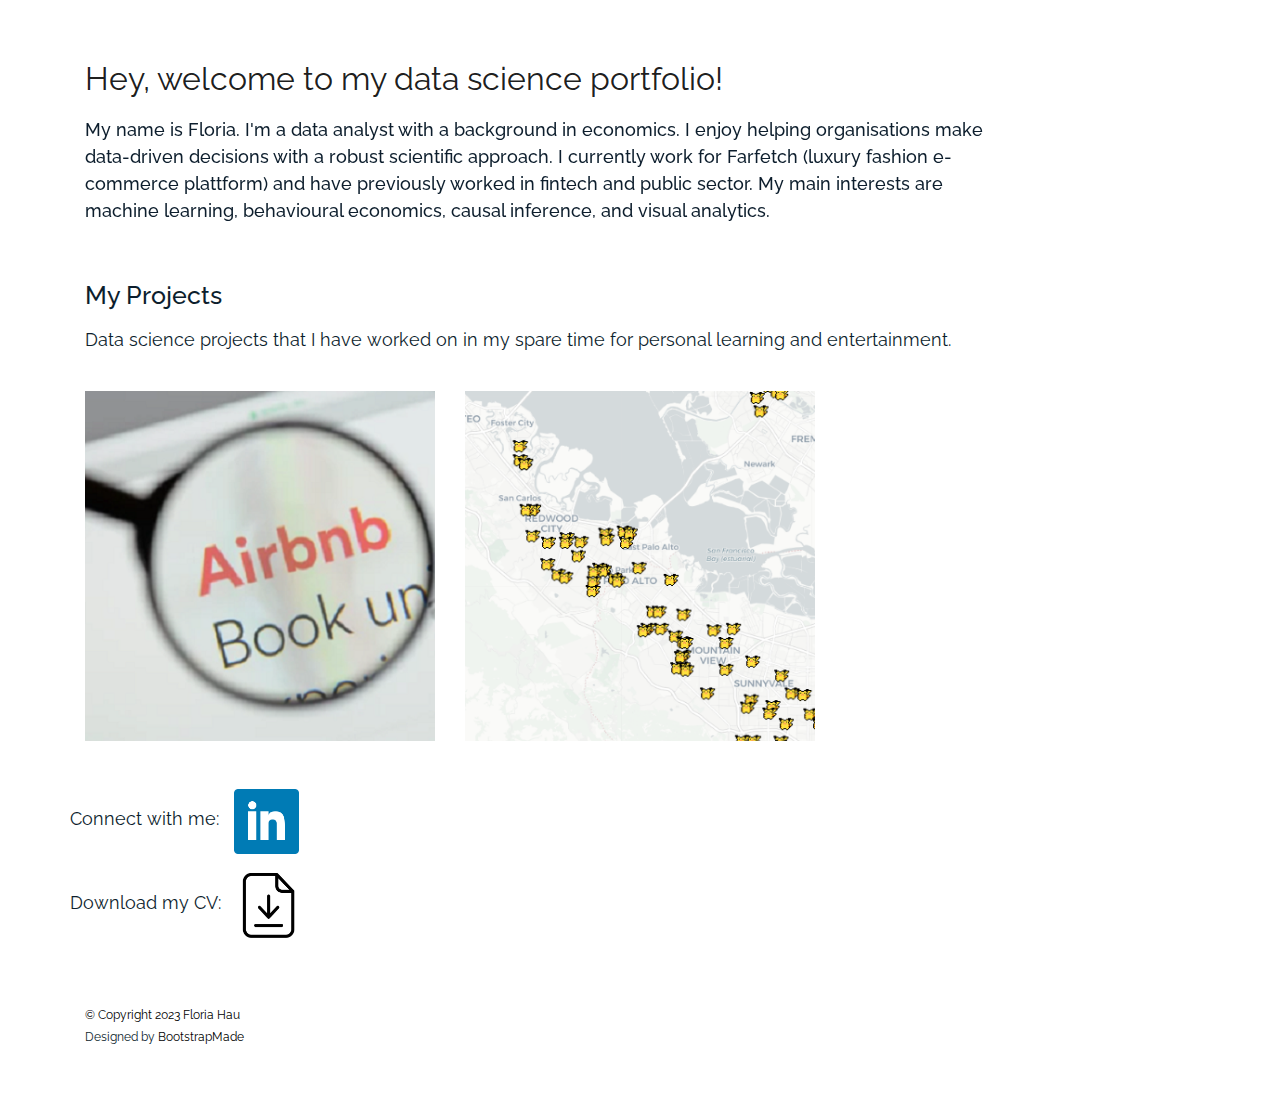
<file: index.html>
<!DOCTYPE html>
<html lang="en">

<head>
  <meta charset="utf-8">
  <title>Floria's DS portfolio</title>
  <meta content="width=device-width, initial-scale=1.0" name="viewport">
  <meta content="" name="keywords">
  <meta content="" name="description">

  <!-- Favicons -->
  <link href="static/img/favicon-bee.ico" rel="icon">
  <link href="static/img/apple-touch-icon.png" rel="apple-touch-icon">

  <!-- Google Fonts -->
  <link href="https://fonts.googleapis.com/css?family=Inconsolata:400,700|Raleway:400,700&display=swap"
    rel="stylesheet">

  <!-- Bootstrap CSS File -->
  <link href="static/vendor/bootstrap/css/bootstrap.min.css" rel="stylesheet">

  <!-- Vendor CSS Files -->
  <link href="static/vendor/icofont/icofont.min.css" rel="stylesheet">
  <link href="static/vendor/line-awesome/css/line-awesome.min.css" rel="stylesheet">
  <link href="static/vendor/aos/aos.css" rel="stylesheet">
  <link href="static/vendor/owlcarousel/assets/owl.carousel.min.css" rel="stylesheet">

  <!-- Template Main CSS File -->
  <link href="static/css/style.css" rel="stylesheet">

  <!-- =======================================================
    Template Name: MyPortfolio
    Template URL: https://bootstrapmade.com/myportfolio-bootstrap-portfolio-website-template/
    Author: BootstrapMade.com
    Author URL: https://bootstrapmade.com/
  ======================================================= -->
</head>

<body>

  <div class="collapse navbar-collapse custom-navmenu" id="main-navbar">
    <div class="container py-2 py-md-5">
      <div class="row align-items-start">
        <div class="col-md-2">
          <ul class="custom-menu">
            <li class="active"><a href="index.html">Home</a></li>
            <li><a href="about.html">About Me</a></li>
            <li><a href="services.html">Services</a></li>
            <li><a href="works.html">Works</a></li>
            <li><a href="contact.html">Contact</a></li>
          </ul>
        </div>
        <div class="col-md-6 d-none d-md-block  mr-auto">
          <div class="tweet d-flex">
            <span class="icofont-twitter text-white mt-2 mr-3"></span>
            <div>
              <p><em>Lorem ipsum dolor sit amet consectetur adipisicing elit. Quisquam necessitatibus incidunt ut
                  officiis explicabo inventore. <br> <a href="#">t.co/v82jsk</a></em></p>
            </div>
          </div>
        </div>
        <div class="col-md-4 d-none d-md-block">
          <h3>Hire Me</h3>
          <p>Lorem ipsum dolor sit amet consectetur adipisicing elit. Quisquam necessitatibus incidunt ut officiis
            explicabo inventore. <br> <a href="#">myemail@gmail.com</a></p>
        </div>
      </div>

    </div>
  </div>

  <nav class="navbar navbar-light custom-navbar">
    <div class="container">
      <a class="navbar-brand" href="index.html"> Hey, welcome to my data science portfolio! </a>

<!--      <a href="#" class="burger" data-toggle="collapse" data-target="#main-navbar">-->
        <span></span>
      </a>

    </div>
  </nav>

  <main id="main">

    <div class="site-section site-portfolio">
      <div class="container">

        <div class="row mb-5 align-items-center">
          <div class="col-md-12 col-lg-10 mb-4 mb-lg-0" data-aos="fade-up">
            <h1> My name is Floria. I'm a data analyst with a background in economics.
              I enjoy helping organisations make data-driven decisions with a robust scientific approach. I currently work for Farfetch (luxury fashion e-commerce plattform)
              and have previously worked in fintech and public sector.
              My main interests are machine learning, behavioural economics, causal inference, and visual analytics.
              </h1>
            <h1>

             </h1>
<!--            <p class="mb-0">-->
<!--&lt;!&ndash;              <br>&ndash;&gt;-->
<!--            </p>-->



          </div>



<!--          <div class="col-md-12 col-lg-12 text-left text-lg-right" data-aos="fade-up" data-aos-delay="100">-->
<!--            <div id="filters" class="filters">-->
<!--              <a href="#" data-filter="*" class="active">All</a>-->
<!--              <a href="#" data-filter=".web"></a>-->
<!--              <a href="#" data-filter=".design">Machine Learning</a>-->
<!--              <a href="#" data-filter=".branding">Data Visualisation</a>-->
<!--              <a href="#" data-filter=".photography">Python Scripting</a>-->
<!--            </div>-->
<!--          </div>-->
        </div>

            <div class="row justify-content-left text-left mb-4">
          <div class="col-10">
            <h2>My Projects</h2>
            <p>Data science projects that I have worked on in my spare time for personal learning and entertainment.
<!--              <br> (I've only just started, there's more to come!) -->
            </p>
          </div>
        </div>

        <div id="portfolio-grid" class="row no-gutter" data-aos="fade-up" data-aos-delay="200">
          <div class="item web col-sm-6 col-md-4 col-lg-4 mb-4">

            <a href="airbnbEU/eda-and-predict.html" class="item-wrap fancybox">
              <div class="work-info">
                <h3 class="heading">Prices of AirBnB <br>listings in Europe</h3>
                <span>Linear Regression<br>Decision Tree<br>Grid Search<br>Cross Validation</span>
              </div>
              <img class="img-fluid" src="static/img/airbnb-eda-pricing.png">
            </a>
          </div>
          <div class="item photography col-sm-6 col-md-4 col-lg-4 mb-4">
            <a href="pokemon/spatial-clustering.html" class="item-wrap fancybox">
              <div class="work-info">
                <h3>PokemonGo spawns <br>in SF Bay Area</h3>
                <span>K-Means<br>DBSCAN<br>Spatial Analysis</span>
              </div>
              <img class="img-fluid" src="static/img/pokemon-clustering.png">
            </a>
          </div>
<!--          <div class="item branding col-sm-6 col-md-4 col-lg-4 mb-4">-->
<!--            <a href="airbnbEU.html.html" class="item-wrap fancybox">-->
<!--              <div class="work-info">-->
<!--                <h3>Cocooil</h3>-->
<!--                <span>Branding</span>-->
<!--              </div>-->
<!--              <img class="img-fluid" src="static/img/img_3.jpg">-->
<!--            </a>-->
<!--          </div>-->
<!--          <div class="item design col-sm-6 col-md-4 col-lg-4 mb-4">-->
<!--            <a href="airbnbEU.html.html" class="item-wrap fancybox">-->
<!--              <div class="work-info">-->
<!--                <h3>Nike Shoe</h3>-->
<!--                <span>Design</span>-->
<!--              </div>-->
<!--              <img class="img-fluid" src="static/img/img_4.jpg">-->
<!--            </a>-->
<!--          </div>-->
<!--          <div class="item photography col-sm-6 col-md-4 col-lg-4 mb-4">-->
<!--            <a href="work-single.html" class="item-wrap fancybox">-->
<!--              <div class="work-info">-->
<!--                <h3>Kitchen Sink</h3>-->
<!--                <span>Photography</span>-->
<!--              </div>-->
<!--              <img class="img-fluid" src="static/img/img_5.jpg">-->
<!--            </a>-->
<!--          </div>-->
<!--          <div class="item branding col-sm-6 col-md-4 col-lg-4 mb-4">-->
<!--            <a href="work-single.html" class="item-wrap fancybox">-->
<!--              <div class="work-info">-->
<!--                <h3>Amazon</h3>-->
<!--                <span>brandingn</span>-->
<!--              </div>-->
<!--              <img class="img-fluid" src="static/img/img_6.jpg">-->
<!--            </a>-->
<!--          </div>-->
        </div>
      </div>
    </div>

    <div class="site-section">
      <div class="container">
        <div class="row justify-content-left text-left mb-4">
          <div class="col-10">
<!--            <h2>My Experience</h2>-->
<!--            <p>I have over 6 years of experience working with data. After working for 2 years as BI developer at the UK National Audit Office,-->
<!--              I joined a fintech start up, Bud, as a data analyst. currently work for Farfetch, a luxury fashion e-commerce platform. Prior to this, I have worked in the public sector and-->
<!--              the fintech sector.-->
          </div>
        </div>
        <div class="row">
            <p>Connect with me: </p>
          <div class="col-4 col-sm-4 col-md-1">
            <a href="https://www.linkedin.com/in/floria-hau-2931b831/" class="client-logo"><img src="static/img/logo-linkedin.png" alt="Image" class="img-fluid"></a>
            <p>   </p>
          </div>
          </div>
        <div class="row">
          <p>Download my CV: </p>
          <div class="col-4 col-sm-4 col-md-1">
            <a href="/static/docs/cv.pdf" class="client-logo"><img src="static/img/download-icon.png" alt="Image" class="img-fluid">


            </a>
          </div>
<!--          <div class="col-4 col-sm-4 col-md-2">-->
<!--            <a href="#" class="client-logo"><img src="static/img/logo-apple.png" alt="Image" class="img-fluid"></a>-->
<!--          </div>-->
<!--          <div class="col-4 col-sm-4 col-md-2">-->
<!--            <a href="#" class="client-logo"><img src="static/img/logo-netflix.png" alt="Image" class="img-fluid"></a>-->
<!--          </div>-->
<!--          <div class="col-4 col-sm-4 col-md-2">-->
<!--            <a href="#" class="client-logo"><img src="static/img/logo-nike.png" alt="Image" class="img-fluid"></a>-->
<!--          </div>-->
<!--          <div class="col-4 col-sm-4 col-md-2">-->
<!--            <a href="#" class="client-logo"><img src="static/img/logo-google.png" alt="Image" class="img-fluid"></a>-->
<!--          </div>-->

        </div>
      </div>
    </div>


<!--    <div class="site-section">-->
<!--      <div class="container">-->
<!--        <div class="row justify-content-center text-center mb-4">-->
<!--          <div class="col-5">-->
<!--            <h3 class="h3 heading">My Services</h3>-->
<!--            <p>Lorem ipsum dolor sit amet consectetur adipisicing elit explicabo inventore.</p>-->
<!--          </div>-->
<!--        </div>-->
<!--        <div class="row">-->

<!--          <div class="col-12 col-sm-6 col-md-6 col-lg-3">-->
<!--            <span class="la la-cube la-3x mb-4"></span>-->
<!--            <h4 class="h4 mb-2">Web Design</h4>-->
<!--            <p>Lorem ipsum dolor sit amet consectetur adipisicing elit explicabo inventore.</p>-->
<!--            <ul class="list-unstyled list-line">-->
<!--              <li>Lorem ipsum dolor sit amet consectetur adipisicing</li>-->
<!--              <li>Non pariatur nisi</li>-->
<!--              <li>Magnam soluta quod</li>-->
<!--              <li>Lorem ipsum dolor</li>-->
<!--              <li>Cumque quae aliquam</li>-->
<!--            </ul>-->
<!--          </div>-->
<!--          <div class="col-12 col-sm-6 col-md-6 col-lg-3">-->
<!--            <span class="la la-mobile la-3x mb-4"></span>-->
<!--            <h4 class="h4 mb-2">Mobile Applications</h4>-->
<!--            <p>Lorem ipsum dolor sit amet consectetur adipisicing elit explicabo inventore.</p>-->
<!--            <ul class="list-unstyled list-line">-->
<!--              <li>Lorem ipsum dolor sit amet consectetur adipisicing</li>-->
<!--              <li>Non pariatur nisi</li>-->
<!--              <li>Magnam soluta quod</li>-->
<!--              <li>Lorem ipsum dolor</li>-->
<!--              <li>Cumque quae aliquam</li>-->
<!--            </ul>-->
<!--          </div>-->
<!--          <div class="col-12 col-sm-6 col-md-6 col-lg-3">-->
<!--            <span class="la la-image la-3x mb-4"></span>-->
<!--            <h4 class="h4 mb-2">Graphic Design</h4>-->
<!--            <p>Lorem ipsum dolor sit amet consectetur adipisicing elit explicabo inventore.</p>-->
<!--            <ul class="list-unstyled list-line">-->
<!--              <li>Lorem ipsum dolor sit amet consectetur adipisicing</li>-->
<!--              <li>Non pariatur nisi</li>-->
<!--              <li>Magnam soluta quod</li>-->
<!--              <li>Lorem ipsum dolor</li>-->
<!--              <li>Cumque quae aliquam</li>-->
<!--            </ul>-->
<!--          </div>-->
<!--          <div class="col-12 col-sm-6 col-md-6 col-lg-3">-->
<!--            <span class="la la-search la-3x mb-4"></span>-->
<!--            <h4 class="h4 mb-2">SEO</h4>-->
<!--            <p>Lorem ipsum dolor sit amet consectetur adipisicing elit explicabo inventore.</p>-->
<!--            <ul class="list-unstyled list-line">-->
<!--              <li>Lorem ipsum dolor sit amet consectetur adipisicing</li>-->
<!--              <li>Non pariatur nisi</li>-->
<!--              <li>Magnam soluta quod</li>-->
<!--              <li>Lorem ipsum dolor</li>-->
<!--              <li>Cumque quae aliquam</li>-->
<!--            </ul>-->
<!--          </div>-->
<!--        </div>-->
<!--      </div>-->
<!--    </div>-->

<!--    <div class="site-section pt-0">-->
<!--      <div class="container">-->

<!--        <div class="owl-carousel testimonial-carousel">-->

<!--          <div class="testimonial-wrap">-->
<!--            <div class="testimonial">-->
<!--              <img src="img/person_1.jpg" alt="Image" class="img-fluid">-->
<!--              <blockquote>-->
<!--                <p>Lorem ipsum dolor sit amet consectetur adipisicing elit. Quisquam necessitatibus incidunt ut officiis-->
<!--                  explicabo inventore.</p>-->
<!--              </blockquote>-->
<!--              <p>&mdash; Jean Hicks</p>-->
<!--            </div>-->
<!--          </div>-->

<!--          <div class="testimonial-wrap">-->
<!--            <div class="testimonial">-->
<!--              <img src="static/img/person_2.jpg" alt="Image" class="img-fluid">-->
<!--              <blockquote>-->
<!--                <p>Lorem ipsum dolor sit amet consectetur adipisicing elit. Quisquam necessitatibus incidunt ut officiis-->
<!--                  explicabo inventore.</p>-->
<!--              </blockquote>-->
<!--              <p>&mdash; Chris Stanworth</p>-->
<!--            </div>-->
<!--          </div>-->

<!--        </div>-->

<!--      </div>-->
<!--    </div>-->
  </main>
  <footer class="footer" role="contentinfo">
    <div class="container">
      <div class="row">
        <div class="col-sm-6">
          <p class="mb-1"><br>&copy; Copyright 2023 Floria Hau</p>
          <div class="credits">
            <!--
              All the links in the footer should remain intact.
              You can delete the links only if you purchased the pro version.
              Licensing information: https://bootstrapmade.com/license/
              Purchase the pro version with working PHP/AJAX contact form: https://bootstrapmade.com/buy/?theme=MyPortfolio
            -->
            Designed by <a href="https://bootstrapmade.com/">BootstrapMade</a>
          </div>
        </div>
<!--        <div class="col-sm-6 social text-md-right">-->
<!--          <a href="#"><span class="icofont-twitter"></span></a>-->
<!--          <a href="#"><span class="icofont-facebook"></span></a>-->
<!--          <a href="#"><span class="icofont-dribbble"></span></a>-->
<!--          <a href="#"><span class="icofont-behance"></span></a>-->
<!--        </div>-->
      </div>
    </div>
  </footer>

  <!-- Vendor JS Files -->
  <script src="static/vendor/jquery/jquery.min.js"></script>
  <script src="static/vendor/jquery/jquery-migrate.min.js"></script>
  <script src="static/vendor/bootstrap/js/bootstrap.min.js"></script>
  <script src="static/vendor/easing/easing.min.js"></script>
  <script src="static/vendor/php-email-form/validate.js"></script>
  <script src="static/vendor/isotope/isotope.pkgd.min.js"></script>
  <script src="static/vendor/aos/aos.js"></script>
  <script src="static/vendor/owlcarousel/owl.carousel.min.js"></script>

  <!-- Template Main JS File -->
  <script src="static/js/main.js"></script>

</body>

</html>
</file>
<file: static/vendor/line-awesome/css/line-awesome.min.css>
.la,.lab,.lad,.lal,.lar,.las{-moz-osx-font-smoothing:grayscale;-webkit-font-smoothing:antialiased;display:inline-block;font-style:normal;font-variant:normal;text-rendering:auto;line-height:1}.la-lg{font-size:1.33333em;line-height:.75em;vertical-align:-.0667em}.la-xs{font-size:.75em}.la-sm{font-size:.875em}.la-1x{font-size:1em}.la-2x{font-size:2em}.la-3x{font-size:3em}.la-4x{font-size:4em}.la-5x{font-size:5em}.la-6x{font-size:6em}.la-7x{font-size:7em}.la-8x{font-size:8em}.la-9x{font-size:9em}.la-10x{font-size:10em}.la-fw{text-align:center;width:1.25em}.la-ul{list-style-type:none;margin-left:2.5em;padding-left:0}.la-ul>li{position:relative}.la-li{left:-2em;position:absolute;text-align:center;width:2em;line-height:inherit}.la-border{border:solid .08em #eee;border-radius:.1em;padding:.2em .25em .15em}.la-pull-left{float:left}.la-pull-right{float:right}.la.la-pull-left,.lab.la-pull-left,.lal.la-pull-left,.lar.la-pull-left,.las.la-pull-left{margin-right:.3em}.la.la-pull-right,.lab.la-pull-right,.lal.la-pull-right,.lar.la-pull-right,.las.la-pull-right{margin-left:.3em}.la-spin{-webkit-animation:la-spin 2s infinite linear;animation:la-spin 2s infinite linear}.la-pulse{-webkit-animation:la-spin 1s infinite steps(8);animation:la-spin 1s infinite steps(8)}@-webkit-keyframes la-spin{0%{-webkit-transform:rotate(0);transform:rotate(0)}100%{-webkit-transform:rotate(360deg);transform:rotate(360deg)}}@keyframes la-spin{0%{-webkit-transform:rotate(0);transform:rotate(0)}100%{-webkit-transform:rotate(360deg);transform:rotate(360deg)}}.la-rotate-90{-webkit-transform:rotate(90deg);transform:rotate(90deg)}.la-rotate-180{-webkit-transform:rotate(180deg);transform:rotate(180deg)}.la-rotate-270{-webkit-transform:rotate(270deg);transform:rotate(270deg)}.la-flip-horizontal{-webkit-transform:scale(-1,1);transform:scale(-1,1)}.la-flip-vertical{-webkit-transform:scale(1,-1);transform:scale(1,-1)}.la-flip-both,.la-flip-horizontal.la-flip-vertical{-webkit-transform:scale(-1,-1);transform:scale(-1,-1)}:root .la-flip-both,:root .la-flip-horizontal,:root .la-flip-vertical,:root .la-rotate-180,:root .la-rotate-270,:root .la-rotate-90{-webkit-filter:none;filter:none}.la-stack{display:inline-block;height:2em;line-height:2em;position:relative;vertical-align:middle;width:2.5em}.la-stack-1x,.la-stack-2x{left:0;position:absolute;text-align:center;width:100%}.la-stack-1x{line-height:inherit}.la-stack-2x{font-size:2em}.la-inverse{color:#fff}.la-500px:before{content:"\f26e"}.la-accessible-icon:before{content:"\f368"}.la-accusoft:before{content:"\f369"}.la-acquisitions-incorporated:before{content:"\f6af"}.la-ad:before{content:"\f641"}.la-address-book:before{content:"\f2b9"}.la-address-card:before{content:"\f2bb"}.la-adjust:before{content:"\f042"}.la-adn:before{content:"\f170"}.la-adobe:before{content:"\f778"}.la-adversal:before{content:"\f36a"}.la-affiliatetheme:before{content:"\f36b"}.la-air-freshener:before{content:"\f5d0"}.la-airbnb:before{content:"\f834"}.la-algolia:before{content:"\f36c"}.la-align-center:before{content:"\f037"}.la-align-justify:before{content:"\f039"}.la-align-left:before{content:"\f036"}.la-align-right:before{content:"\f038"}.la-alipay:before{content:"\f642"}.la-allergies:before{content:"\f461"}.la-amazon:before{content:"\f270"}.la-amazon-pay:before{content:"\f42c"}.la-ambulance:before{content:"\f0f9"}.la-american-sign-language-interpreting:before{content:"\f2a3"}.la-amilia:before{content:"\f36d"}.la-anchor:before{content:"\f13d"}.la-android:before{content:"\f17b"}.la-angellist:before{content:"\f209"}.la-angle-double-down:before{content:"\f103"}.la-angle-double-left:before{content:"\f100"}.la-angle-double-right:before{content:"\f101"}.la-angle-double-up:before{content:"\f102"}.la-angle-down:before{content:"\f107"}.la-angle-left:before{content:"\f104"}.la-angle-right:before{content:"\f105"}.la-angle-up:before{content:"\f106"}.la-angry:before{content:"\f556"}.la-angrycreative:before{content:"\f36e"}.la-angular:before{content:"\f420"}.la-ankh:before{content:"\f644"}.la-app-store:before{content:"\f36f"}.la-app-store-ios:before{content:"\f370"}.la-apper:before{content:"\f371"}.la-apple:before{content:"\f179"}.la-apple-alt:before{content:"\f5d1"}.la-apple-pay:before{content:"\f415"}.la-archive:before{content:"\f187"}.la-archway:before{content:"\f557"}.la-arrow-alt-circle-down:before{content:"\f358"}.la-arrow-alt-circle-left:before{content:"\f359"}.la-arrow-alt-circle-right:before{content:"\f35a"}.la-arrow-alt-circle-up:before{content:"\f35b"}.la-arrow-circle-down:before{content:"\f0ab"}.la-arrow-circle-left:before{content:"\f0a8"}.la-arrow-circle-right:before{content:"\f0a9"}.la-arrow-circle-up:before{content:"\f0aa"}.la-arrow-down:before{content:"\f063"}.la-arrow-left:before{content:"\f060"}.la-arrow-right:before{content:"\f061"}.la-arrow-up:before{content:"\f062"}.la-arrows-alt:before{content:"\f0b2"}.la-arrows-alt-h:before{content:"\f337"}.la-arrows-alt-v:before{content:"\f338"}.la-artstation:before{content:"\f77a"}.la-assistive-listening-systems:before{content:"\f2a2"}.la-asterisk:before{content:"\f069"}.la-asymmetrik:before{content:"\f372"}.la-at:before{content:"\f1fa"}.la-atlas:before{content:"\f558"}.la-atlassian:before{content:"\f77b"}.la-atom:before{content:"\f5d2"}.la-audible:before{content:"\f373"}.la-audio-description:before{content:"\f29e"}.la-autoprefixer:before{content:"\f41c"}.la-avianex:before{content:"\f374"}.la-aviato:before{content:"\f421"}.la-award:before{content:"\f559"}.la-aws:before{content:"\f375"}.la-baby:before{content:"\f77c"}.la-baby-carriage:before{content:"\f77d"}.la-backspace:before{content:"\f55a"}.la-backward:before{content:"\f04a"}.la-bacon:before{content:"\f7e5"}.la-balance-scale:before{content:"\f24e"}.la-balance-scale-left:before{content:"\f515"}.la-balance-scale-right:before{content:"\f516"}.la-ban:before{content:"\f05e"}.la-band-aid:before{content:"\f462"}.la-bandcamp:before{content:"\f2d5"}.la-barcode:before{content:"\f02a"}.la-bars:before{content:"\f0c9"}.la-baseball-ball:before{content:"\f433"}.la-basketball-ball:before{content:"\f434"}.la-bath:before{content:"\f2cd"}.la-battery-empty:before{content:"\f244"}.la-battery-full:before{content:"\f240"}.la-battery-half:before{content:"\f242"}.la-battery-quarter:before{content:"\f243"}.la-battery-three-quarters:before{content:"\f241"}.la-battle-net:before{content:"\f835"}.la-bed:before{content:"\f236"}.la-beer:before{content:"\f0fc"}.la-behance:before{content:"\f1b4"}.la-behance-square:before{content:"\f1b5"}.la-bell:before{content:"\f0f3"}.la-bell-slash:before{content:"\f1f6"}.la-bezier-curve:before{content:"\f55b"}.la-bible:before{content:"\f647"}.la-bicycle:before{content:"\f206"}.la-biking:before{content:"\f84a"}.la-bimobject:before{content:"\f378"}.la-binoculars:before{content:"\f1e5"}.la-biohazard:before{content:"\f780"}.la-birthday-cake:before{content:"\f1fd"}.la-bitbucket:before{content:"\f171"}.la-bitcoin:before{content:"\f379"}.la-bity:before{content:"\f37a"}.la-black-tie:before{content:"\f27e"}.la-blackberry:before{content:"\f37b"}.la-blender:before{content:"\f517"}.la-blender-phone:before{content:"\f6b6"}.la-blind:before{content:"\f29d"}.la-blog:before{content:"\f781"}.la-blogger:before{content:"\f37c"}.la-blogger-b:before{content:"\f37d"}.la-bluetooth:before{content:"\f293"}.la-bluetooth-b:before{content:"\f294"}.la-bold:before{content:"\f032"}.la-bolt:before{content:"\f0e7"}.la-bomb:before{content:"\f1e2"}.la-bone:before{content:"\f5d7"}.la-bong:before{content:"\f55c"}.la-book:before{content:"\f02d"}.la-book-dead:before{content:"\f6b7"}.la-book-medical:before{content:"\f7e6"}.la-book-open:before{content:"\f518"}.la-book-reader:before{content:"\f5da"}.la-bookmark:before{content:"\f02e"}.la-bootstrap:before{content:"\f836"}.la-border-all:before{content:"\f84c"}.la-border-none:before{content:"\f850"}.la-border-style:before{content:"\f853"}.la-bowling-ball:before{content:"\f436"}.la-box:before{content:"\f466"}.la-box-open:before{content:"\f49e"}.la-boxes:before{content:"\f468"}.la-braille:before{content:"\f2a1"}.la-brain:before{content:"\f5dc"}.la-bread-slice:before{content:"\f7ec"}.la-briefcase:before{content:"\f0b1"}.la-briefcase-medical:before{content:"\f469"}.la-broadcast-tower:before{content:"\f519"}.la-broom:before{content:"\f51a"}.la-brush:before{content:"\f55d"}.la-btc:before{content:"\f15a"}.la-buffer:before{content:"\f837"}.la-bug:before{content:"\f188"}.la-building:before{content:"\f1ad"}.la-bullhorn:before{content:"\f0a1"}.la-bullseye:before{content:"\f140"}.la-burn:before{content:"\f46a"}.la-buromobelexperte:before{content:"\f37f"}.la-bus:before{content:"\f207"}.la-bus-alt:before{content:"\f55e"}.la-business-time:before{content:"\f64a"}.la-buy-n-large:before{content:"\f8a6"}.la-buysellads:before{content:"\f20d"}.la-calculator:before{content:"\f1ec"}.la-calendar:before{content:"\f133"}.la-calendar-alt:before{content:"\f073"}.la-calendar-check:before{content:"\f274"}.la-calendar-day:before{content:"\f783"}.la-calendar-minus:before{content:"\f272"}.la-calendar-plus:before{content:"\f271"}.la-calendar-times:before{content:"\f273"}.la-calendar-week:before{content:"\f784"}.la-camera:before{content:"\f030"}.la-camera-retro:before{content:"\f083"}.la-campground:before{content:"\f6bb"}.la-canadian-maple-leaf:before{content:"\f785"}.la-candy-cane:before{content:"\f786"}.la-cannabis:before{content:"\f55f"}.la-capsules:before{content:"\f46b"}.la-car:before{content:"\f1b9"}.la-car-alt:before{content:"\f5de"}.la-car-battery:before{content:"\f5df"}.la-car-crash:before{content:"\f5e1"}.la-car-side:before{content:"\f5e4"}.la-caret-down:before{content:"\f0d7"}.la-caret-left:before{content:"\f0d9"}.la-caret-right:before{content:"\f0da"}.la-caret-square-down:before{content:"\f150"}.la-caret-square-left:before{content:"\f191"}.la-caret-square-right:before{content:"\f152"}.la-caret-square-up:before{content:"\f151"}.la-caret-up:before{content:"\f0d8"}.la-carrot:before{content:"\f787"}.la-cart-arrow-down:before{content:"\f218"}.la-cart-plus:before{content:"\f217"}.la-cash-register:before{content:"\f788"}.la-cat:before{content:"\f6be"}.la-cc-amazon-pay:before{content:"\f42d"}.la-cc-amex:before{content:"\f1f3"}.la-cc-apple-pay:before{content:"\f416"}.la-cc-diners-club:before{content:"\f24c"}.la-cc-discover:before{content:"\f1f2"}.la-cc-jcb:before{content:"\f24b"}.la-cc-mastercard:before{content:"\f1f1"}.la-cc-paypal:before{content:"\f1f4"}.la-cc-stripe:before{content:"\f1f5"}.la-cc-visa:before{content:"\f1f0"}.la-centercode:before{content:"\f380"}.la-centos:before{content:"\f789"}.la-certificate:before{content:"\f0a3"}.la-chair:before{content:"\f6c0"}.la-chalkboard:before{content:"\f51b"}.la-chalkboard-teacher:before{content:"\f51c"}.la-charging-station:before{content:"\f5e7"}.la-chart-area:before{content:"\f1fe"}.la-chart-bar:before{content:"\f080"}.la-chart-line:before{content:"\f201"}.la-chart-pie:before{content:"\f200"}.la-check:before{content:"\f00c"}.la-check-circle:before{content:"\f058"}.la-check-double:before{content:"\f560"}.la-check-square:before{content:"\f14a"}.la-cheese:before{content:"\f7ef"}.la-chess:before{content:"\f439"}.la-chess-bishop:before{content:"\f43a"}.la-chess-board:before{content:"\f43c"}.la-chess-king:before{content:"\f43f"}.la-chess-knight:before{content:"\f441"}.la-chess-pawn:before{content:"\f443"}.la-chess-queen:before{content:"\f445"}.la-chess-rook:before{content:"\f447"}.la-chevron-circle-down:before{content:"\f13a"}.la-chevron-circle-left:before{content:"\f137"}.la-chevron-circle-right:before{content:"\f138"}.la-chevron-circle-up:before{content:"\f139"}.la-chevron-down:before{content:"\f078"}.la-chevron-left:before{content:"\f053"}.la-chevron-right:before{content:"\f054"}.la-chevron-up:before{content:"\f077"}.la-child:before{content:"\f1ae"}.la-chrome:before{content:"\f268"}.la-chromecast:before{content:"\f838"}.la-church:before{content:"\f51d"}.la-circle:before{content:"\f111"}.la-circle-notch:before{content:"\f1ce"}.la-city:before{content:"\f64f"}.la-clinic-medical:before{content:"\f7f2"}.la-clipboard:before{content:"\f328"}.la-clipboard-check:before{content:"\f46c"}.la-clipboard-list:before{content:"\f46d"}.la-clock:before{content:"\f017"}.la-clone:before{content:"\f24d"}.la-closed-captioning:before{content:"\f20a"}.la-cloud:before{content:"\f0c2"}.la-cloud-download-alt:before{content:"\f381"}.la-cloud-meatball:before{content:"\f73b"}.la-cloud-moon:before{content:"\f6c3"}.la-cloud-moon-rain:before{content:"\f73c"}.la-cloud-rain:before{content:"\f73d"}.la-cloud-showers-heavy:before{content:"\f740"}.la-cloud-sun:before{content:"\f6c4"}.la-cloud-sun-rain:before{content:"\f743"}.la-cloud-upload-alt:before{content:"\f382"}.la-cloudscale:before{content:"\f383"}.la-cloudsmith:before{content:"\f384"}.la-cloudversify:before{content:"\f385"}.la-cocktail:before{content:"\f561"}.la-code:before{content:"\f121"}.la-code-branch:before{content:"\f126"}.la-codepen:before{content:"\f1cb"}.la-codiepie:before{content:"\f284"}.la-coffee:before{content:"\f0f4"}.la-cog:before{content:"\f013"}.la-cogs:before{content:"\f085"}.la-coins:before{content:"\f51e"}.la-columns:before{content:"\f0db"}.la-comment:before{content:"\f075"}.la-comment-alt:before{content:"\f27a"}.la-comment-dollar:before{content:"\f651"}.la-comment-dots:before{content:"\f4ad"}.la-comment-medical:before{content:"\f7f5"}.la-comment-slash:before{content:"\f4b3"}.la-comments:before{content:"\f086"}.la-comments-dollar:before{content:"\f653"}.la-compact-disc:before{content:"\f51f"}.la-compass:before{content:"\f14e"}.la-compress:before{content:"\f066"}.la-compress-arrows-alt:before{content:"\f78c"}.la-concierge-bell:before{content:"\f562"}.la-confluence:before{content:"\f78d"}.la-connectdevelop:before{content:"\f20e"}.la-contao:before{content:"\f26d"}.la-cookie:before{content:"\f563"}.la-cookie-bite:before{content:"\f564"}.la-copy:before{content:"\f0c5"}.la-copyright:before{content:"\f1f9"}.la-cotton-bureau:before{content:"\f89e"}.la-couch:before{content:"\f4b8"}.la-cpanel:before{content:"\f388"}.la-creative-commons:before{content:"\f25e"}.la-creative-commons-by:before{content:"\f4e7"}.la-creative-commons-nc:before{content:"\f4e8"}.la-creative-commons-nc-eu:before{content:"\f4e9"}.la-creative-commons-nc-jp:before{content:"\f4ea"}.la-creative-commons-nd:before{content:"\f4eb"}.la-creative-commons-pd:before{content:"\f4ec"}.la-creative-commons-pd-alt:before{content:"\f4ed"}.la-creative-commons-remix:before{content:"\f4ee"}.la-creative-commons-sa:before{content:"\f4ef"}.la-creative-commons-sampling:before{content:"\f4f0"}.la-creative-commons-sampling-plus:before{content:"\f4f1"}.la-creative-commons-share:before{content:"\f4f2"}.la-creative-commons-zero:before{content:"\f4f3"}.la-credit-card:before{content:"\f09d"}.la-critical-role:before{content:"\f6c9"}.la-crop:before{content:"\f125"}.la-crop-alt:before{content:"\f565"}.la-cross:before{content:"\f654"}.la-crosshairs:before{content:"\f05b"}.la-crow:before{content:"\f520"}.la-crown:before{content:"\f521"}.la-crutch:before{content:"\f7f7"}.la-css3:before{content:"\f13c"}.la-css3-alt:before{content:"\f38b"}.la-cube:before{content:"\f1b2"}.la-cubes:before{content:"\f1b3"}.la-cut:before{content:"\f0c4"}.la-cuttlefish:before{content:"\f38c"}.la-d-and-d:before{content:"\f38d"}.la-d-and-d-beyond:before{content:"\f6ca"}.la-dashcube:before{content:"\f210"}.la-database:before{content:"\f1c0"}.la-deaf:before{content:"\f2a4"}.la-delicious:before{content:"\f1a5"}.la-democrat:before{content:"\f747"}.la-deploydog:before{content:"\f38e"}.la-deskpro:before{content:"\f38f"}.la-desktop:before{content:"\f108"}.la-dev:before{content:"\f6cc"}.la-deviantart:before{content:"\f1bd"}.la-dharmachakra:before{content:"\f655"}.la-dhl:before{content:"\f790"}.la-diagnoses:before{content:"\f470"}.la-diaspora:before{content:"\f791"}.la-dice:before{content:"\f522"}.la-dice-d20:before{content:"\f6cf"}.la-dice-d6:before{content:"\f6d1"}.la-dice-five:before{content:"\f523"}.la-dice-four:before{content:"\f524"}.la-dice-one:before{content:"\f525"}.la-dice-six:before{content:"\f526"}.la-dice-three:before{content:"\f527"}.la-dice-two:before{content:"\f528"}.la-digg:before{content:"\f1a6"}.la-digital-ocean:before{content:"\f391"}.la-digital-tachograph:before{content:"\f566"}.la-directions:before{content:"\f5eb"}.la-discord:before{content:"\f392"}.la-discourse:before{content:"\f393"}.la-divide:before{content:"\f529"}.la-dizzy:before{content:"\f567"}.la-dna:before{content:"\f471"}.la-dochub:before{content:"\f394"}.la-docker:before{content:"\f395"}.la-dog:before{content:"\f6d3"}.la-dollar-sign:before{content:"\f155"}.la-dolly:before{content:"\f472"}.la-dolly-flatbed:before{content:"\f474"}.la-donate:before{content:"\f4b9"}.la-door-closed:before{content:"\f52a"}.la-door-open:before{content:"\f52b"}.la-dot-circle:before{content:"\f192"}.la-dove:before{content:"\f4ba"}.la-download:before{content:"\f019"}.la-draft2digital:before{content:"\f396"}.la-drafting-compass:before{content:"\f568"}.la-dragon:before{content:"\f6d5"}.la-draw-polygon:before{content:"\f5ee"}.la-dribbble:before{content:"\f17d"}.la-dribbble-square:before{content:"\f397"}.la-dropbox:before{content:"\f16b"}.la-drum:before{content:"\f569"}.la-drum-steelpan:before{content:"\f56a"}.la-drumstick-bite:before{content:"\f6d7"}.la-drupal:before{content:"\f1a9"}.la-dumbbell:before{content:"\f44b"}.la-dumpster:before{content:"\f793"}.la-dumpster-fire:before{content:"\f794"}.la-dungeon:before{content:"\f6d9"}.la-dyalog:before{content:"\f399"}.la-earlybirds:before{content:"\f39a"}.la-ebay:before{content:"\f4f4"}.la-edge:before{content:"\f282"}.la-edit:before{content:"\f044"}.la-egg:before{content:"\f7fb"}.la-eject:before{content:"\f052"}.la-elementor:before{content:"\f430"}.la-ellipsis-h:before{content:"\f141"}.la-ellipsis-v:before{content:"\f142"}.la-ello:before{content:"\f5f1"}.la-ember:before{content:"\f423"}.la-empire:before{content:"\f1d1"}.la-envelope:before{content:"\f0e0"}.la-envelope-open:before{content:"\f2b6"}.la-envelope-open-text:before{content:"\f658"}.la-envelope-square:before{content:"\f199"}.la-envira:before{content:"\f299"}.la-equals:before{content:"\f52c"}.la-eraser:before{content:"\f12d"}.la-erlang:before{content:"\f39d"}.la-ethereum:before{content:"\f42e"}.la-ethernet:before{content:"\f796"}.la-etsy:before{content:"\f2d7"}.la-euro-sign:before{content:"\f153"}.la-evernote:before{content:"\f839"}.la-exchange-alt:before{content:"\f362"}.la-exclamation:before{content:"\f12a"}.la-exclamation-circle:before{content:"\f06a"}.la-exclamation-triangle:before{content:"\f071"}.la-expand:before{content:"\f065"}.la-expand-arrows-alt:before{content:"\f31e"}.la-expeditedssl:before{content:"\f23e"}.la-external-link-alt:before{content:"\f35d"}.la-external-link-square-alt:before{content:"\f360"}.la-eye:before{content:"\f06e"}.la-eye-dropper:before{content:"\f1fb"}.la-eye-slash:before{content:"\f070"}.la-facebook:before{content:"\f09a"}.la-facebook-f:before{content:"\f39e"}.la-facebook-messenger:before{content:"\f39f"}.la-facebook-square:before{content:"\f082"}.la-fan:before{content:"\f863"}.la-fantasy-flight-games:before{content:"\f6dc"}.la-fast-backward:before{content:"\f049"}.la-fast-forward:before{content:"\f050"}.la-fax:before{content:"\f1ac"}.la-feather:before{content:"\f52d"}.la-feather-alt:before{content:"\f56b"}.la-fedex:before{content:"\f797"}.la-fedora:before{content:"\f798"}.la-female:before{content:"\f182"}.la-fighter-jet:before{content:"\f0fb"}.la-figma:before{content:"\f799"}.la-file:before{content:"\f15b"}.la-file-alt:before{content:"\f15c"}.la-file-archive:before{content:"\f1c6"}.la-file-audio:before{content:"\f1c7"}.la-file-code:before{content:"\f1c9"}.la-file-contract:before{content:"\f56c"}.la-file-csv:before{content:"\f6dd"}.la-file-download:before{content:"\f56d"}.la-file-excel:before{content:"\f1c3"}.la-file-export:before{content:"\f56e"}.la-file-image:before{content:"\f1c5"}.la-file-import:before{content:"\f56f"}.la-file-invoice:before{content:"\f570"}.la-file-invoice-dollar:before{content:"\f571"}.la-file-medical:before{content:"\f477"}.la-file-medical-alt:before{content:"\f478"}.la-file-pdf:before{content:"\f1c1"}.la-file-powerpoint:before{content:"\f1c4"}.la-file-prescription:before{content:"\f572"}.la-file-signature:before{content:"\f573"}.la-file-upload:before{content:"\f574"}.la-file-video:before{content:"\f1c8"}.la-file-word:before{content:"\f1c2"}.la-fill:before{content:"\f575"}.la-fill-drip:before{content:"\f576"}.la-film:before{content:"\f008"}.la-filter:before{content:"\f0b0"}.la-fingerprint:before{content:"\f577"}.la-fire:before{content:"\f06d"}.la-fire-alt:before{content:"\f7e4"}.la-fire-extinguisher:before{content:"\f134"}.la-firefox:before{content:"\f269"}.la-first-aid:before{content:"\f479"}.la-first-order:before{content:"\f2b0"}.la-first-order-alt:before{content:"\f50a"}.la-firstdraft:before{content:"\f3a1"}.la-fish:before{content:"\f578"}.la-fist-raised:before{content:"\f6de"}.la-flag:before{content:"\f024"}.la-flag-checkered:before{content:"\f11e"}.la-flag-usa:before{content:"\f74d"}.la-flask:before{content:"\f0c3"}.la-flickr:before{content:"\f16e"}.la-flipboard:before{content:"\f44d"}.la-flushed:before{content:"\f579"}.la-fly:before{content:"\f417"}.la-folder:before{content:"\f07b"}.la-folder-minus:before{content:"\f65d"}.la-folder-open:before{content:"\f07c"}.la-folder-plus:before{content:"\f65e"}.la-font:before{content:"\f031"}.la-font-awesome:before{content:"\f2b4"}.la-font-awesome-alt:before{content:"\f35c"}.la-font-awesome-flag:before{content:"\f425"}.la-font-awesome-logo-full:before{content:"\f4e6"}.la-fonticons:before{content:"\f280"}.la-fonticons-fi:before{content:"\f3a2"}.la-football-ball:before{content:"\f44e"}.la-fort-awesome:before{content:"\f286"}.la-fort-awesome-alt:before{content:"\f3a3"}.la-forumbee:before{content:"\f211"}.la-forward:before{content:"\f04e"}.la-foursquare:before{content:"\f180"}.la-free-code-camp:before{content:"\f2c5"}.la-freebsd:before{content:"\f3a4"}.la-frog:before{content:"\f52e"}.la-frown:before{content:"\f119"}.la-frown-open:before{content:"\f57a"}.la-fulcrum:before{content:"\f50b"}.la-funnel-dollar:before{content:"\f662"}.la-futbol:before{content:"\f1e3"}.la-galactic-republic:before{content:"\f50c"}.la-galactic-senate:before{content:"\f50d"}.la-gamepad:before{content:"\f11b"}.la-gas-pump:before{content:"\f52f"}.la-gavel:before{content:"\f0e3"}.la-gem:before{content:"\f3a5"}.la-genderless:before{content:"\f22d"}.la-get-pocket:before{content:"\f265"}.la-gg:before{content:"\f260"}.la-gg-circle:before{content:"\f261"}.la-ghost:before{content:"\f6e2"}.la-gift:before{content:"\f06b"}.la-gifts:before{content:"\f79c"}.la-git:before{content:"\f1d3"}.la-git-alt:before{content:"\f841"}.la-git-square:before{content:"\f1d2"}.la-github:before{content:"\f09b"}.la-github-alt:before{content:"\f113"}.la-github-square:before{content:"\f092"}.la-gitkraken:before{content:"\f3a6"}.la-gitlab:before{content:"\f296"}.la-gitter:before{content:"\f426"}.la-glass-cheers:before{content:"\f79f"}.la-glass-martini:before{content:"\f000"}.la-glass-martini-alt:before{content:"\f57b"}.la-glass-whiskey:before{content:"\f7a0"}.la-glasses:before{content:"\f530"}.la-glide:before{content:"\f2a5"}.la-glide-g:before{content:"\f2a6"}.la-globe:before{content:"\f0ac"}.la-globe-africa:before{content:"\f57c"}.la-globe-americas:before{content:"\f57d"}.la-globe-asia:before{content:"\f57e"}.la-globe-europe:before{content:"\f7a2"}.la-gofore:before{content:"\f3a7"}.la-golf-ball:before{content:"\f450"}.la-goodreads:before{content:"\f3a8"}.la-goodreads-g:before{content:"\f3a9"}.la-google:before{content:"\f1a0"}.la-google-drive:before{content:"\f3aa"}.la-google-play:before{content:"\f3ab"}.la-google-plus:before{content:"\f2b3"}.la-google-plus-g:before{content:"\f0d5"}.la-google-plus-square:before{content:"\f0d4"}.la-google-wallet:before{content:"\f1ee"}.la-gopuram:before{content:"\f664"}.la-graduation-cap:before{content:"\f19d"}.la-gratipay:before{content:"\f184"}.la-grav:before{content:"\f2d6"}.la-greater-than:before{content:"\f531"}.la-greater-than-equal:before{content:"\f532"}.la-grimace:before{content:"\f57f"}.la-grin:before{content:"\f580"}.la-grin-alt:before{content:"\f581"}.la-grin-beam:before{content:"\f582"}.la-grin-beam-sweat:before{content:"\f583"}.la-grin-hearts:before{content:"\f584"}.la-grin-squint:before{content:"\f585"}.la-grin-squint-tears:before{content:"\f586"}.la-grin-stars:before{content:"\f587"}.la-grin-tears:before{content:"\f588"}.la-grin-tongue:before{content:"\f589"}.la-grin-tongue-squint:before{content:"\f58a"}.la-grin-tongue-wink:before{content:"\f58b"}.la-grin-wink:before{content:"\f58c"}.la-grip-horizontal:before{content:"\f58d"}.la-grip-lines:before{content:"\f7a4"}.la-grip-lines-vertical:before{content:"\f7a5"}.la-grip-vertical:before{content:"\f58e"}.la-gripfire:before{content:"\f3ac"}.la-grunt:before{content:"\f3ad"}.la-guitar:before{content:"\f7a6"}.la-gulp:before{content:"\f3ae"}.la-h-square:before{content:"\f0fd"}.la-hacker-news:before{content:"\f1d4"}.la-hacker-news-square:before{content:"\f3af"}.la-hackerrank:before{content:"\f5f7"}.la-hamburger:before{content:"\f805"}.la-hammer:before{content:"\f6e3"}.la-hamsa:before{content:"\f665"}.la-hand-holding:before{content:"\f4bd"}.la-hand-holding-heart:before{content:"\f4be"}.la-hand-holding-usd:before{content:"\f4c0"}.la-hand-lizard:before{content:"\f258"}.la-hand-middle-finger:before{content:"\f806"}.la-hand-paper:before{content:"\f256"}.la-hand-peace:before{content:"\f25b"}.la-hand-point-down:before{content:"\f0a7"}.la-hand-point-left:before{content:"\f0a5"}.la-hand-point-right:before{content:"\f0a4"}.la-hand-point-up:before{content:"\f0a6"}.la-hand-pointer:before{content:"\f25a"}.la-hand-rock:before{content:"\f255"}.la-hand-scissors:before{content:"\f257"}.la-hand-spock:before{content:"\f259"}.la-hands:before{content:"\f4c2"}.la-hands-helping:before{content:"\f4c4"}.la-handshake:before{content:"\f2b5"}.la-hanukiah:before{content:"\f6e6"}.la-hard-hat:before{content:"\f807"}.la-hashtag:before{content:"\f292"}.la-hat-cowboy:before{content:"\f8c0"}.la-hat-cowboy-side:before{content:"\f8c1"}.la-hat-wizard:before{content:"\f6e8"}.la-haykal:before{content:"\f666"}.la-hdd:before{content:"\f0a0"}.la-heading:before{content:"\f1dc"}.la-headphones:before{content:"\f025"}.la-headphones-alt:before{content:"\f58f"}.la-headset:before{content:"\f590"}.la-heart:before{content:"\f004"}.la-heart-broken:before{content:"\f7a9"}.la-heartbeat:before{content:"\f21e"}.la-helicopter:before{content:"\f533"}.la-highlighter:before{content:"\f591"}.la-hiking:before{content:"\f6ec"}.la-hippo:before{content:"\f6ed"}.la-hips:before{content:"\f452"}.la-hire-a-helper:before{content:"\f3b0"}.la-history:before{content:"\f1da"}.la-hockey-puck:before{content:"\f453"}.la-holly-berry:before{content:"\f7aa"}.la-home:before{content:"\f015"}.la-hooli:before{content:"\f427"}.la-hornbill:before{content:"\f592"}.la-horse:before{content:"\f6f0"}.la-horse-head:before{content:"\f7ab"}.la-hospital:before{content:"\f0f8"}.la-hospital-alt:before{content:"\f47d"}.la-hospital-symbol:before{content:"\f47e"}.la-hot-tub:before{content:"\f593"}.la-hotdog:before{content:"\f80f"}.la-hotel:before{content:"\f594"}.la-hotjar:before{content:"\f3b1"}.la-hourglass:before{content:"\f254"}.la-hourglass-end:before{content:"\f253"}.la-hourglass-half:before{content:"\f252"}.la-hourglass-start:before{content:"\f251"}.la-house-damage:before{content:"\f6f1"}.la-houzz:before{content:"\f27c"}.la-hryvnia:before{content:"\f6f2"}.la-html5:before{content:"\f13b"}.la-hubspot:before{content:"\f3b2"}.la-i-cursor:before{content:"\f246"}.la-ice-cream:before{content:"\f810"}.la-icicles:before{content:"\f7ad"}.la-icons:before{content:"\f86d"}.la-id-badge:before{content:"\f2c1"}.la-id-card:before{content:"\f2c2"}.la-id-card-alt:before{content:"\f47f"}.la-igloo:before{content:"\f7ae"}.la-image:before{content:"\f03e"}.la-images:before{content:"\f302"}.la-imdb:before{content:"\f2d8"}.la-inbox:before{content:"\f01c"}.la-indent:before{content:"\f03c"}.la-industry:before{content:"\f275"}.la-infinity:before{content:"\f534"}.la-info:before{content:"\f129"}.la-info-circle:before{content:"\f05a"}.la-instagram:before{content:"\f16d"}.la-intercom:before{content:"\f7af"}.la-internet-explorer:before{content:"\f26b"}.la-invision:before{content:"\f7b0"}.la-ioxhost:before{content:"\f208"}.la-italic:before{content:"\f033"}.la-itch-io:before{content:"\f83a"}.la-itunes:before{content:"\f3b4"}.la-itunes-note:before{content:"\f3b5"}.la-java:before{content:"\f4e4"}.la-jedi:before{content:"\f669"}.la-jedi-order:before{content:"\f50e"}.la-jenkins:before{content:"\f3b6"}.la-jira:before{content:"\f7b1"}.la-joget:before{content:"\f3b7"}.la-joint:before{content:"\f595"}.la-joomla:before{content:"\f1aa"}.la-journal-whills:before{content:"\f66a"}.la-js:before{content:"\f3b8"}.la-js-square:before{content:"\f3b9"}.la-jsfiddle:before{content:"\f1cc"}.la-kaaba:before{content:"\f66b"}.la-kaggle:before{content:"\f5fa"}.la-key:before{content:"\f084"}.la-keybase:before{content:"\f4f5"}.la-keyboard:before{content:"\f11c"}.la-keycdn:before{content:"\f3ba"}.la-khanda:before{content:"\f66d"}.la-kickstarter:before{content:"\f3bb"}.la-kickstarter-k:before{content:"\f3bc"}.la-kiss:before{content:"\f596"}.la-kiss-beam:before{content:"\f597"}.la-kiss-wink-heart:before{content:"\f598"}.la-kiwi-bird:before{content:"\f535"}.la-korvue:before{content:"\f42f"}.la-landmark:before{content:"\f66f"}.la-language:before{content:"\f1ab"}.la-laptop:before{content:"\f109"}.la-laptop-code:before{content:"\f5fc"}.la-laptop-medical:before{content:"\f812"}.la-laravel:before{content:"\f3bd"}.la-lastfm:before{content:"\f202"}.la-lastfm-square:before{content:"\f203"}.la-laugh:before{content:"\f599"}.la-laugh-beam:before{content:"\f59a"}.la-laugh-squint:before{content:"\f59b"}.la-laugh-wink:before{content:"\f59c"}.la-layer-group:before{content:"\f5fd"}.la-leaf:before{content:"\f06c"}.la-leanpub:before{content:"\f212"}.la-lemon:before{content:"\f094"}.la-less:before{content:"\f41d"}.la-less-than:before{content:"\f536"}.la-less-than-equal:before{content:"\f537"}.la-level-down-alt:before{content:"\f3be"}.la-level-up-alt:before{content:"\f3bf"}.la-life-ring:before{content:"\f1cd"}.la-lightbulb:before{content:"\f0eb"}.la-line:before{content:"\f3c0"}.la-link:before{content:"\f0c1"}.la-linkedin:before{content:"\f08c"}.la-linkedin-in:before{content:"\f0e1"}.la-linode:before{content:"\f2b8"}.la-linux:before{content:"\f17c"}.la-lira-sign:before{content:"\f195"}.la-list:before{content:"\f03a"}.la-list-alt:before{content:"\f022"}.la-list-ol:before{content:"\f0cb"}.la-list-ul:before{content:"\f0ca"}.la-location-arrow:before{content:"\f124"}.la-lock:before{content:"\f023"}.la-lock-open:before{content:"\f3c1"}.la-long-arrow-alt-down:before{content:"\f309"}.la-long-arrow-alt-left:before{content:"\f30a"}.la-long-arrow-alt-right:before{content:"\f30b"}.la-long-arrow-alt-up:before{content:"\f30c"}.la-low-vision:before{content:"\f2a8"}.la-luggage-cart:before{content:"\f59d"}.la-lyft:before{content:"\f3c3"}.la-magento:before{content:"\f3c4"}.la-magic:before{content:"\f0d0"}.la-magnet:before{content:"\f076"}.la-mail-bulk:before{content:"\f674"}.la-mailchimp:before{content:"\f59e"}.la-male:before{content:"\f183"}.la-mandalorian:before{content:"\f50f"}.la-map:before{content:"\f279"}.la-map-marked:before{content:"\f59f"}.la-map-marked-alt:before{content:"\f5a0"}.la-map-marker:before{content:"\f041"}.la-map-marker-alt:before{content:"\f3c5"}.la-map-pin:before{content:"\f276"}.la-map-signs:before{content:"\f277"}.la-markdown:before{content:"\f60f"}.la-marker:before{content:"\f5a1"}.la-mars:before{content:"\f222"}.la-mars-double:before{content:"\f227"}.la-mars-stroke:before{content:"\f229"}.la-mars-stroke-h:before{content:"\f22b"}.la-mars-stroke-v:before{content:"\f22a"}.la-mask:before{content:"\f6fa"}.la-mastodon:before{content:"\f4f6"}.la-maxcdn:before{content:"\f136"}.la-mdb:before{content:"\f8ca"}.la-medal:before{content:"\f5a2"}.la-medapps:before{content:"\f3c6"}.la-medium:before{content:"\f23a"}.la-medium-m:before{content:"\f3c7"}.la-medkit:before{content:"\f0fa"}.la-medrt:before{content:"\f3c8"}.la-meetup:before{content:"\f2e0"}.la-megaport:before{content:"\f5a3"}.la-meh:before{content:"\f11a"}.la-meh-blank:before{content:"\f5a4"}.la-meh-rolling-eyes:before{content:"\f5a5"}.la-memory:before{content:"\f538"}.la-mendeley:before{content:"\f7b3"}.la-menorah:before{content:"\f676"}.la-mercury:before{content:"\f223"}.la-meteor:before{content:"\f753"}.la-microchip:before{content:"\f2db"}.la-microphone:before{content:"\f130"}.la-microphone-alt:before{content:"\f3c9"}.la-microphone-alt-slash:before{content:"\f539"}.la-microphone-slash:before{content:"\f131"}.la-microscope:before{content:"\f610"}.la-microsoft:before{content:"\f3ca"}.la-minus:before{content:"\f068"}.la-minus-circle:before{content:"\f056"}.la-minus-square:before{content:"\f146"}.la-mitten:before{content:"\f7b5"}.la-mix:before{content:"\f3cb"}.la-mixcloud:before{content:"\f289"}.la-mizuni:before{content:"\f3cc"}.la-mobile:before{content:"\f10b"}.la-mobile-alt:before{content:"\f3cd"}.la-modx:before{content:"\f285"}.la-monero:before{content:"\f3d0"}.la-money-bill:before{content:"\f0d6"}.la-money-bill-alt:before{content:"\f3d1"}.la-money-bill-wave:before{content:"\f53a"}.la-money-bill-wave-alt:before{content:"\f53b"}.la-money-check:before{content:"\f53c"}.la-money-check-alt:before{content:"\f53d"}.la-monument:before{content:"\f5a6"}.la-moon:before{content:"\f186"}.la-mortar-pestle:before{content:"\f5a7"}.la-mosque:before{content:"\f678"}.la-motorcycle:before{content:"\f21c"}.la-mountain:before{content:"\f6fc"}.la-mouse:before{content:"\f8cc"}.la-mouse-pointer:before{content:"\f245"}.la-mug-hot:before{content:"\f7b6"}.la-music:before{content:"\f001"}.la-napster:before{content:"\f3d2"}.la-neos:before{content:"\f612"}.la-network-wired:before{content:"\f6ff"}.la-neuter:before{content:"\f22c"}.la-newspaper:before{content:"\f1ea"}.la-nimblr:before{content:"\f5a8"}.la-node:before{content:"\f419"}.la-node-js:before{content:"\f3d3"}.la-not-equal:before{content:"\f53e"}.la-notes-medical:before{content:"\f481"}.la-npm:before{content:"\f3d4"}.la-ns8:before{content:"\f3d5"}.la-nutritionix:before{content:"\f3d6"}.la-object-group:before{content:"\f247"}.la-object-ungroup:before{content:"\f248"}.la-odnoklassniki:before{content:"\f263"}.la-odnoklassniki-square:before{content:"\f264"}.la-oil-can:before{content:"\f613"}.la-old-republic:before{content:"\f510"}.la-om:before{content:"\f679"}.la-opencart:before{content:"\f23d"}.la-openid:before{content:"\f19b"}.la-opera:before{content:"\f26a"}.la-optin-monster:before{content:"\f23c"}.la-orcid:before{content:"\f8d2"}.la-osi:before{content:"\f41a"}.la-otter:before{content:"\f700"}.la-outdent:before{content:"\f03b"}.la-page4:before{content:"\f3d7"}.la-pagelines:before{content:"\f18c"}.la-pager:before{content:"\f815"}.la-paint-brush:before{content:"\f1fc"}.la-paint-roller:before{content:"\f5aa"}.la-palette:before{content:"\f53f"}.la-palfed:before{content:"\f3d8"}.la-pallet:before{content:"\f482"}.la-paper-plane:before{content:"\f1d8"}.la-paperclip:before{content:"\f0c6"}.la-parachute-box:before{content:"\f4cd"}.la-paragraph:before{content:"\f1dd"}.la-parking:before{content:"\f540"}.la-passport:before{content:"\f5ab"}.la-pastafarianism:before{content:"\f67b"}.la-paste:before{content:"\f0ea"}.la-patreon:before{content:"\f3d9"}.la-pause:before{content:"\f04c"}.la-pause-circle:before{content:"\f28b"}.la-paw:before{content:"\f1b0"}.la-paypal:before{content:"\f1ed"}.la-peace:before{content:"\f67c"}.la-pen:before{content:"\f304"}.la-pen-alt:before{content:"\f305"}.la-pen-fancy:before{content:"\f5ac"}.la-pen-nib:before{content:"\f5ad"}.la-pen-square:before{content:"\f14b"}.la-pencil-alt:before{content:"\f303"}.la-pencil-ruler:before{content:"\f5ae"}.la-penny-arcade:before{content:"\f704"}.la-people-carry:before{content:"\f4ce"}.la-pepper-hot:before{content:"\f816"}.la-percent:before{content:"\f295"}.la-percentage:before{content:"\f541"}.la-periscope:before{content:"\f3da"}.la-person-booth:before{content:"\f756"}.la-phabricator:before{content:"\f3db"}.la-phoenix-framework:before{content:"\f3dc"}.la-phoenix-squadron:before{content:"\f511"}.la-phone:before{content:"\f095"}.la-phone-alt:before{content:"\f879"}.la-phone-slash:before{content:"\f3dd"}.la-phone-square:before{content:"\f098"}.la-phone-square-alt:before{content:"\f87b"}.la-phone-volume:before{content:"\f2a0"}.la-photo-video:before{content:"\f87c"}.la-php:before{content:"\f457"}.la-pied-piper:before{content:"\f2ae"}.la-pied-piper-alt:before{content:"\f1a8"}.la-pied-piper-hat:before{content:"\f4e5"}.la-pied-piper-pp:before{content:"\f1a7"}.la-piggy-bank:before{content:"\f4d3"}.la-pills:before{content:"\f484"}.la-pinterest:before{content:"\f0d2"}.la-pinterest-p:before{content:"\f231"}.la-pinterest-square:before{content:"\f0d3"}.la-pizza-slice:before{content:"\f818"}.la-place-of-worship:before{content:"\f67f"}.la-plane:before{content:"\f072"}.la-plane-arrival:before{content:"\f5af"}.la-plane-departure:before{content:"\f5b0"}.la-play:before{content:"\f04b"}.la-play-circle:before{content:"\f144"}.la-playstation:before{content:"\f3df"}.la-plug:before{content:"\f1e6"}.la-plus:before{content:"\f067"}.la-plus-circle:before{content:"\f055"}.la-plus-square:before{content:"\f0fe"}.la-podcast:before{content:"\f2ce"}.la-poll:before{content:"\f681"}.la-poll-h:before{content:"\f682"}.la-poo:before{content:"\f2fe"}.la-poo-storm:before{content:"\f75a"}.la-poop:before{content:"\f619"}.la-portrait:before{content:"\f3e0"}.la-pound-sign:before{content:"\f154"}.la-power-off:before{content:"\f011"}.la-pray:before{content:"\f683"}.la-praying-hands:before{content:"\f684"}.la-prescription:before{content:"\f5b1"}.la-prescription-bottle:before{content:"\f485"}.la-prescription-bottle-alt:before{content:"\f486"}.la-print:before{content:"\f02f"}.la-procedures:before{content:"\f487"}.la-product-hunt:before{content:"\f288"}.la-project-diagram:before{content:"\f542"}.la-pushed:before{content:"\f3e1"}.la-puzzle-piece:before{content:"\f12e"}.la-python:before{content:"\f3e2"}.la-qq:before{content:"\f1d6"}.la-qrcode:before{content:"\f029"}.la-question:before{content:"\f128"}.la-question-circle:before{content:"\f059"}.la-quidditch:before{content:"\f458"}.la-quinscape:before{content:"\f459"}.la-quora:before{content:"\f2c4"}.la-quote-left:before{content:"\f10d"}.la-quote-right:before{content:"\f10e"}.la-quran:before{content:"\f687"}.la-r-project:before{content:"\f4f7"}.la-radiation:before{content:"\f7b9"}.la-radiation-alt:before{content:"\f7ba"}.la-rainbow:before{content:"\f75b"}.la-random:before{content:"\f074"}.la-raspberry-pi:before{content:"\f7bb"}.la-ravelry:before{content:"\f2d9"}.la-react:before{content:"\f41b"}.la-reacteurope:before{content:"\f75d"}.la-readme:before{content:"\f4d5"}.la-rebel:before{content:"\f1d0"}.la-receipt:before{content:"\f543"}.la-record-vinyl:before{content:"\f8d9"}.la-recycle:before{content:"\f1b8"}.la-red-river:before{content:"\f3e3"}.la-reddit:before{content:"\f1a1"}.la-reddit-alien:before{content:"\f281"}.la-reddit-square:before{content:"\f1a2"}.la-redhat:before{content:"\f7bc"}.la-redo:before{content:"\f01e"}.la-redo-alt:before{content:"\f2f9"}.la-registered:before{content:"\f25d"}.la-remove-format:before{content:"\f87d"}.la-renren:before{content:"\f18b"}.la-reply:before{content:"\f3e5"}.la-reply-all:before{content:"\f122"}.la-replyd:before{content:"\f3e6"}.la-republican:before{content:"\f75e"}.la-researchgate:before{content:"\f4f8"}.la-resolving:before{content:"\f3e7"}.la-restroom:before{content:"\f7bd"}.la-retweet:before{content:"\f079"}.la-rev:before{content:"\f5b2"}.la-ribbon:before{content:"\f4d6"}.la-ring:before{content:"\f70b"}.la-road:before{content:"\f018"}.la-robot:before{content:"\f544"}.la-rocket:before{content:"\f135"}.la-rocketchat:before{content:"\f3e8"}.la-rockrms:before{content:"\f3e9"}.la-route:before{content:"\f4d7"}.la-rss:before{content:"\f09e"}.la-rss-square:before{content:"\f143"}.la-ruble-sign:before{content:"\f158"}.la-ruler:before{content:"\f545"}.la-ruler-combined:before{content:"\f546"}.la-ruler-horizontal:before{content:"\f547"}.la-ruler-vertical:before{content:"\f548"}.la-running:before{content:"\f70c"}.la-rupee-sign:before{content:"\f156"}.la-sad-cry:before{content:"\f5b3"}.la-sad-tear:before{content:"\f5b4"}.la-safari:before{content:"\f267"}.la-salesforce:before{content:"\f83b"}.la-sass:before{content:"\f41e"}.la-satellite:before{content:"\f7bf"}.la-satellite-dish:before{content:"\f7c0"}.la-save:before{content:"\f0c7"}.la-schlix:before{content:"\f3ea"}.la-school:before{content:"\f549"}.la-screwdriver:before{content:"\f54a"}.la-scribd:before{content:"\f28a"}.la-scroll:before{content:"\f70e"}.la-sd-card:before{content:"\f7c2"}.la-search:before{content:"\f002"}.la-search-dollar:before{content:"\f688"}.la-search-location:before{content:"\f689"}.la-search-minus:before{content:"\f010"}.la-search-plus:before{content:"\f00e"}.la-searchengin:before{content:"\f3eb"}.la-seedling:before{content:"\f4d8"}.la-sellcast:before{content:"\f2da"}.la-sellsy:before{content:"\f213"}.la-server:before{content:"\f233"}.la-servicestack:before{content:"\f3ec"}.la-shapes:before{content:"\f61f"}.la-share:before{content:"\f064"}.la-share-alt:before{content:"\f1e0"}.la-share-alt-square:before{content:"\f1e1"}.la-share-square:before{content:"\f14d"}.la-shekel-sign:before{content:"\f20b"}.la-shield-alt:before{content:"\f3ed"}.la-ship:before{content:"\f21a"}.la-shipping-fast:before{content:"\f48b"}.la-shirtsinbulk:before{content:"\f214"}.la-shoe-prints:before{content:"\f54b"}.la-shopping-bag:before{content:"\f290"}.la-shopping-basket:before{content:"\f291"}.la-shopping-cart:before{content:"\f07a"}.la-shopware:before{content:"\f5b5"}.la-shower:before{content:"\f2cc"}.la-shuttle-van:before{content:"\f5b6"}.la-sign:before{content:"\f4d9"}.la-sign-in-alt:before{content:"\f2f6"}.la-sign-language:before{content:"\f2a7"}.la-sign-out-alt:before{content:"\f2f5"}.la-signal:before{content:"\f012"}.la-signature:before{content:"\f5b7"}.la-sim-card:before{content:"\f7c4"}.la-simplybuilt:before{content:"\f215"}.la-sistrix:before{content:"\f3ee"}.la-sitemap:before{content:"\f0e8"}.la-sith:before{content:"\f512"}.la-skating:before{content:"\f7c5"}.la-sketch:before{content:"\f7c6"}.la-skiing:before{content:"\f7c9"}.la-skiing-nordic:before{content:"\f7ca"}.la-skull:before{content:"\f54c"}.la-skull-crossbones:before{content:"\f714"}.la-skyatlas:before{content:"\f216"}.la-skype:before{content:"\f17e"}.la-slack:before{content:"\f198"}.la-slack-hash:before{content:"\f3ef"}.la-slash:before{content:"\f715"}.la-sleigh:before{content:"\f7cc"}.la-sliders-h:before{content:"\f1de"}.la-slideshare:before{content:"\f1e7"}.la-smile:before{content:"\f118"}.la-smile-beam:before{content:"\f5b8"}.la-smile-wink:before{content:"\f4da"}.la-smog:before{content:"\f75f"}.la-smoking:before{content:"\f48d"}.la-smoking-ban:before{content:"\f54d"}.la-sms:before{content:"\f7cd"}.la-snapchat:before{content:"\f2ab"}.la-snapchat-ghost:before{content:"\f2ac"}.la-snapchat-square:before{content:"\f2ad"}.la-snowboarding:before{content:"\f7ce"}.la-snowflake:before{content:"\f2dc"}.la-snowman:before{content:"\f7d0"}.la-snowplow:before{content:"\f7d2"}.la-socks:before{content:"\f696"}.la-solar-panel:before{content:"\f5ba"}.la-sort:before{content:"\f0dc"}.la-sort-alpha-down:before{content:"\f15d"}.la-sort-alpha-down-alt:before{content:"\f881"}.la-sort-alpha-up:before{content:"\f15e"}.la-sort-alpha-up-alt:before{content:"\f882"}.la-sort-amount-down:before{content:"\f160"}.la-sort-amount-down-alt:before{content:"\f884"}.la-sort-amount-up:before{content:"\f161"}.la-sort-amount-up-alt:before{content:"\f885"}.la-sort-down:before{content:"\f0dd"}.la-sort-numeric-down:before{content:"\f162"}.la-sort-numeric-down-alt:before{content:"\f886"}.la-sort-numeric-up:before{content:"\f163"}.la-sort-numeric-up-alt:before{content:"\f887"}.la-sort-up:before{content:"\f0de"}.la-soundcloud:before{content:"\f1be"}.la-sourcetree:before{content:"\f7d3"}.la-spa:before{content:"\f5bb"}.la-space-shuttle:before{content:"\f197"}.la-speakap:before{content:"\f3f3"}.la-speaker-deck:before{content:"\f83c"}.la-spell-check:before{content:"\f891"}.la-spider:before{content:"\f717"}.la-spinner:before{content:"\f110"}.la-splotch:before{content:"\f5bc"}.la-spotify:before{content:"\f1bc"}.la-spray-can:before{content:"\f5bd"}.la-square:before{content:"\f0c8"}.la-square-full:before{content:"\f45c"}.la-square-root-alt:before{content:"\f698"}.la-squarespace:before{content:"\f5be"}.la-stack-exchange:before{content:"\f18d"}.la-stack-overflow:before{content:"\f16c"}.la-stackpath:before{content:"\f842"}.la-stamp:before{content:"\f5bf"}.la-star:before{content:"\f005"}.la-star-and-crescent:before{content:"\f699"}.la-star-half:before{content:"\f089"}.la-star-half-alt:before{content:"\f5c0"}.la-star-of-david:before{content:"\f69a"}.la-star-of-life:before{content:"\f621"}.la-staylinked:before{content:"\f3f5"}.la-steam:before{content:"\f1b6"}.la-steam-square:before{content:"\f1b7"}.la-steam-symbol:before{content:"\f3f6"}.la-step-backward:before{content:"\f048"}.la-step-forward:before{content:"\f051"}.la-stethoscope:before{content:"\f0f1"}.la-sticker-mule:before{content:"\f3f7"}.la-sticky-note:before{content:"\f249"}.la-stop:before{content:"\f04d"}.la-stop-circle:before{content:"\f28d"}.la-stopwatch:before{content:"\f2f2"}.la-store:before{content:"\f54e"}.la-store-alt:before{content:"\f54f"}.la-strava:before{content:"\f428"}.la-stream:before{content:"\f550"}.la-street-view:before{content:"\f21d"}.la-strikethrough:before{content:"\f0cc"}.la-stripe:before{content:"\f429"}.la-stripe-s:before{content:"\f42a"}.la-stroopwafel:before{content:"\f551"}.la-studiovinari:before{content:"\f3f8"}.la-stumbleupon:before{content:"\f1a4"}.la-stumbleupon-circle:before{content:"\f1a3"}.la-subscript:before{content:"\f12c"}.la-subway:before{content:"\f239"}.la-suitcase:before{content:"\f0f2"}.la-suitcase-rolling:before{content:"\f5c1"}.la-sun:before{content:"\f185"}.la-superpowers:before{content:"\f2dd"}.la-superscript:before{content:"\f12b"}.la-supple:before{content:"\f3f9"}.la-surprise:before{content:"\f5c2"}.la-suse:before{content:"\f7d6"}.la-swatchbook:before{content:"\f5c3"}.la-swift:before{content:"\f8e1"}.la-swimmer:before{content:"\f5c4"}.la-swimming-pool:before{content:"\f5c5"}.la-symfony:before{content:"\f83d"}.la-synagogue:before{content:"\f69b"}.la-sync:before{content:"\f021"}.la-sync-alt:before{content:"\f2f1"}.la-syringe:before{content:"\f48e"}.la-table:before{content:"\f0ce"}.la-table-tennis:before{content:"\f45d"}.la-tablet:before{content:"\f10a"}.la-tablet-alt:before{content:"\f3fa"}.la-tablets:before{content:"\f490"}.la-tachometer-alt:before{content:"\f3fd"}.la-tag:before{content:"\f02b"}.la-tags:before{content:"\f02c"}.la-tape:before{content:"\f4db"}.la-tasks:before{content:"\f0ae"}.la-taxi:before{content:"\f1ba"}.la-teamspeak:before{content:"\f4f9"}.la-teeth:before{content:"\f62e"}.la-teeth-open:before{content:"\f62f"}.la-telegram:before{content:"\f2c6"}.la-telegram-plane:before{content:"\f3fe"}.la-temperature-high:before{content:"\f769"}.la-temperature-low:before{content:"\f76b"}.la-tencent-weibo:before{content:"\f1d5"}.la-tenge:before{content:"\f7d7"}.la-terminal:before{content:"\f120"}.la-text-height:before{content:"\f034"}.la-text-width:before{content:"\f035"}.la-th:before{content:"\f00a"}.la-th-large:before{content:"\f009"}.la-th-list:before{content:"\f00b"}.la-the-red-yeti:before{content:"\f69d"}.la-theater-masks:before{content:"\f630"}.la-themeco:before{content:"\f5c6"}.la-themeisle:before{content:"\f2b2"}.la-thermometer:before{content:"\f491"}.la-thermometer-empty:before{content:"\f2cb"}.la-thermometer-full:before{content:"\f2c7"}.la-thermometer-half:before{content:"\f2c9"}.la-thermometer-quarter:before{content:"\f2ca"}.la-thermometer-three-quarters:before{content:"\f2c8"}.la-think-peaks:before{content:"\f731"}.la-thumbs-down:before{content:"\f165"}.la-thumbs-up:before{content:"\f164"}.la-thumbtack:before{content:"\f08d"}.la-ticket-alt:before{content:"\f3ff"}.la-times:before{content:"\f00d"}.la-times-circle:before{content:"\f057"}.la-tint:before{content:"\f043"}.la-tint-slash:before{content:"\f5c7"}.la-tired:before{content:"\f5c8"}.la-toggle-off:before{content:"\f204"}.la-toggle-on:before{content:"\f205"}.la-toilet:before{content:"\f7d8"}.la-toilet-paper:before{content:"\f71e"}.la-toolbox:before{content:"\f552"}.la-tools:before{content:"\f7d9"}.la-tooth:before{content:"\f5c9"}.la-torah:before{content:"\f6a0"}.la-torii-gate:before{content:"\f6a1"}.la-tractor:before{content:"\f722"}.la-trade-federation:before{content:"\f513"}.la-trademark:before{content:"\f25c"}.la-traffic-light:before{content:"\f637"}.la-train:before{content:"\f238"}.la-tram:before{content:"\f7da"}.la-transgender:before{content:"\f224"}.la-transgender-alt:before{content:"\f225"}.la-trash:before{content:"\f1f8"}.la-trash-alt:before{content:"\f2ed"}.la-trash-restore:before{content:"\f829"}.la-trash-restore-alt:before{content:"\f82a"}.la-tree:before{content:"\f1bb"}.la-trello:before{content:"\f181"}.la-tripadvisor:before{content:"\f262"}.la-trophy:before{content:"\f091"}.la-truck:before{content:"\f0d1"}.la-truck-loading:before{content:"\f4de"}.la-truck-monster:before{content:"\f63b"}.la-truck-moving:before{content:"\f4df"}.la-truck-pickup:before{content:"\f63c"}.la-tshirt:before{content:"\f553"}.la-tty:before{content:"\f1e4"}.la-tumblr:before{content:"\f173"}.la-tumblr-square:before{content:"\f174"}.la-tv:before{content:"\f26c"}.la-twitch:before{content:"\f1e8"}.la-twitter:before{content:"\f099"}.la-twitter-square:before{content:"\f081"}.la-typo3:before{content:"\f42b"}.la-uber:before{content:"\f402"}.la-ubuntu:before{content:"\f7df"}.la-uikit:before{content:"\f403"}.la-umbraco:before{content:"\f8e8"}.la-umbrella:before{content:"\f0e9"}.la-umbrella-beach:before{content:"\f5ca"}.la-underline:before{content:"\f0cd"}.la-undo:before{content:"\f0e2"}.la-undo-alt:before{content:"\f2ea"}.la-uniregistry:before{content:"\f404"}.la-universal-access:before{content:"\f29a"}.la-university:before{content:"\f19c"}.la-unlink:before{content:"\f127"}.la-unlock:before{content:"\f09c"}.la-unlock-alt:before{content:"\f13e"}.la-untappd:before{content:"\f405"}.la-upload:before{content:"\f093"}.la-ups:before{content:"\f7e0"}.la-usb:before{content:"\f287"}.la-user:before{content:"\f007"}.la-user-alt:before{content:"\f406"}.la-user-alt-slash:before{content:"\f4fa"}.la-user-astronaut:before{content:"\f4fb"}.la-user-check:before{content:"\f4fc"}.la-user-circle:before{content:"\f2bd"}.la-user-clock:before{content:"\f4fd"}.la-user-cog:before{content:"\f4fe"}.la-user-edit:before{content:"\f4ff"}.la-user-friends:before{content:"\f500"}.la-user-graduate:before{content:"\f501"}.la-user-injured:before{content:"\f728"}.la-user-lock:before{content:"\f502"}.la-user-md:before{content:"\f0f0"}.la-user-minus:before{content:"\f503"}.la-user-ninja:before{content:"\f504"}.la-user-nurse:before{content:"\f82f"}.la-user-plus:before{content:"\f234"}.la-user-secret:before{content:"\f21b"}.la-user-shield:before{content:"\f505"}.la-user-slash:before{content:"\f506"}.la-user-tag:before{content:"\f507"}.la-user-tie:before{content:"\f508"}.la-user-times:before{content:"\f235"}.la-users:before{content:"\f0c0"}.la-users-cog:before{content:"\f509"}.la-usps:before{content:"\f7e1"}.la-ussunnah:before{content:"\f407"}.la-utensil-spoon:before{content:"\f2e5"}.la-utensils:before{content:"\f2e7"}.la-vaadin:before{content:"\f408"}.la-vector-square:before{content:"\f5cb"}.la-venus:before{content:"\f221"}.la-venus-double:before{content:"\f226"}.la-venus-mars:before{content:"\f228"}.la-viacoin:before{content:"\f237"}.la-viadeo:before{content:"\f2a9"}.la-viadeo-square:before{content:"\f2aa"}.la-vial:before{content:"\f492"}.la-vials:before{content:"\f493"}.la-viber:before{content:"\f409"}.la-video:before{content:"\f03d"}.la-video-slash:before{content:"\f4e2"}.la-vihara:before{content:"\f6a7"}.la-vimeo:before{content:"\f40a"}.la-vimeo-square:before{content:"\f194"}.la-vimeo-v:before{content:"\f27d"}.la-vine:before{content:"\f1ca"}.la-vk:before{content:"\f189"}.la-vnv:before{content:"\f40b"}.la-voicemail:before{content:"\f897"}.la-volleyball-ball:before{content:"\f45f"}.la-volume-down:before{content:"\f027"}.la-volume-mute:before{content:"\f6a9"}.la-volume-off:before{content:"\f026"}.la-volume-up:before{content:"\f028"}.la-vote-yea:before{content:"\f772"}.la-vr-cardboard:before{content:"\f729"}.la-vuejs:before{content:"\f41f"}.la-walking:before{content:"\f554"}.la-wallet:before{content:"\f555"}.la-warehouse:before{content:"\f494"}.la-water:before{content:"\f773"}.la-wave-square:before{content:"\f83e"}.la-waze:before{content:"\f83f"}.la-weebly:before{content:"\f5cc"}.la-weibo:before{content:"\f18a"}.la-weight:before{content:"\f496"}.la-weight-hanging:before{content:"\f5cd"}.la-weixin:before{content:"\f1d7"}.la-whatsapp:before{content:"\f232"}.la-whatsapp-square:before{content:"\f40c"}.la-wheelchair:before{content:"\f193"}.la-whmcs:before{content:"\f40d"}.la-wifi:before{content:"\f1eb"}.la-wikipedia-w:before{content:"\f266"}.la-wind:before{content:"\f72e"}.la-window-close:before{content:"\f410"}.la-window-maximize:before{content:"\f2d0"}.la-window-minimize:before{content:"\f2d1"}.la-window-restore:before{content:"\f2d2"}.la-windows:before{content:"\f17a"}.la-wine-bottle:before{content:"\f72f"}.la-wine-glass:before{content:"\f4e3"}.la-wine-glass-alt:before{content:"\f5ce"}.la-wix:before{content:"\f5cf"}.la-wizards-of-the-coast:before{content:"\f730"}.la-wolf-pack-battalion:before{content:"\f514"}.la-won-sign:before{content:"\f159"}.la-wordpress:before{content:"\f19a"}.la-wordpress-simple:before{content:"\f411"}.la-wpbeginner:before{content:"\f297"}.la-wpexplorer:before{content:"\f2de"}.la-wpforms:before{content:"\f298"}.la-wpressr:before{content:"\f3e4"}.la-wrench:before{content:"\f0ad"}.la-x-ray:before{content:"\f497"}.la-xbox:before{content:"\f412"}.la-xing:before{content:"\f168"}.la-xing-square:before{content:"\f169"}.la-y-combinator:before{content:"\f23b"}.la-yahoo:before{content:"\f19e"}.la-yammer:before{content:"\f840"}.la-yandex:before{content:"\f413"}.la-yandex-international:before{content:"\f414"}.la-yarn:before{content:"\f7e3"}.la-yelp:before{content:"\f1e9"}.la-yen-sign:before{content:"\f157"}.la-yin-yang:before{content:"\f6ad"}.la-yoast:before{content:"\f2b1"}.la-youtube:before{content:"\f167"}.la-youtube-square:before{content:"\f431"}.la-zhihu:before{content:"\f63f"}.sr-only{border:0;clip:rect(0,0,0,0);height:1px;margin:-1px;overflow:hidden;padding:0;position:absolute;width:1px}.sr-only-focusable:active,.sr-only-focusable:focus{clip:auto;height:auto;margin:0;overflow:visible;position:static;width:auto}@font-face{font-family:'Line Awesome Brands';font-style:normal;font-weight:400;font-display:auto;src:url(../fonts/la-brands-400.eot);src:url(../fonts/la-brands-400.eot?#iefix) format("embedded-opentype"),url(../fonts/la-brands-400.woff2) format("woff2"),url(../fonts/la-brands-400.woff) format("woff"),url(../fonts/la-brands-400.ttf) format("truetype"),url(../fonts/la-brands-400.svg#lineawesome) format("svg")}.lab{font-family:'Line Awesome Brands'}@font-face{font-family:'Line Awesome Free';font-style:normal;font-weight:400;font-display:auto;src:url(../fonts/la-regular-400.eot);src:url(../fonts/la-regular-400.eot?#iefix) format("embedded-opentype"),url(../fonts/la-regular-400.woff2) format("woff2"),url(../fonts/la-regular-400.woff) format("woff"),url(../fonts/la-regular-400.ttf) format("truetype"),url(../fonts/la-regular-400.svg#lineawesome) format("svg")}.lar{font-family:'Line Awesome Free';font-weight:400}@font-face{font-family:'Line Awesome Free';font-style:normal;font-weight:900;font-display:auto;src:url(../fonts/la-solid-900.eot);src:url(../fonts/la-solid-900.eot?#iefix) format("embedded-opentype"),url(../fonts/la-solid-900.woff2) format("woff2"),url(../fonts/la-solid-900.woff) format("woff"),url(../fonts/la-solid-900.ttf) format("truetype"),url(../fonts/la-solid-900.svg#lineawesome) format("svg")}.la,.las{font-family:'Line Awesome Free';font-weight:900}.la.la-glass:before{content:"\f000"}.la.la-meetup{font-family:'Line Awesome Brands';font-weight:400}.la.la-star-o{font-family:'Line Awesome Free';font-weight:400}.la.la-star-o:before{content:"\f005"}.la.la-remove:before{content:"\f00d"}.la.la-close:before{content:"\f00d"}.la.la-gear:before{content:"\f013"}.la.la-trash-o{font-family:'Line Awesome Free';font-weight:400}.la.la-trash-o:before{content:"\f2ed"}.la.la-file-o{font-family:'Line Awesome Free';font-weight:400}.la.la-file-o:before{content:"\f15b"}.la.la-clock-o{font-family:'Line Awesome Free';font-weight:400}.la.la-clock-o:before{content:"\f017"}.la.la-arrow-circle-o-down{font-family:'Line Awesome Free';font-weight:400}.la.la-arrow-circle-o-down:before{content:"\f358"}.la.la-arrow-circle-o-up{font-family:'Line Awesome Free';font-weight:400}.la.la-arrow-circle-o-up:before{content:"\f35b"}.la.la-play-circle-o{font-family:'Line Awesome Free';font-weight:400}.la.la-play-circle-o:before{content:"\f144"}.la.la-repeat:before{content:"\f01e"}.la.la-rotate-right:before{content:"\f01e"}.la.la-refresh:before{content:"\f021"}.la.la-list-alt{font-family:'Line Awesome Free';font-weight:400}.la.la-dedent:before{content:"\f03b"}.la.la-video-camera:before{content:"\f03d"}.la.la-picture-o{font-family:'Line Awesome Free';font-weight:400}.la.la-picture-o:before{content:"\f03e"}.la.la-photo{font-family:'Line Awesome Free';font-weight:400}.la.la-photo:before{content:"\f03e"}.la.la-image{font-family:'Line Awesome Free';font-weight:400}.la.la-image:before{content:"\f03e"}.la.la-pencil:before{content:"\f303"}.la.la-map-marker:before{content:"\f3c5"}.la.la-pencil-square-o{font-family:'Line Awesome Free';font-weight:400}.la.la-pencil-square-o:before{content:"\f044"}.la.la-share-square-o{font-family:'Line Awesome Free';font-weight:400}.la.la-share-square-o:before{content:"\f14d"}.la.la-check-square-o{font-family:'Line Awesome Free';font-weight:400}.la.la-check-square-o:before{content:"\f14a"}.la.la-arrows:before{content:"\f0b2"}.la.la-times-circle-o{font-family:'Line Awesome Free';font-weight:400}.la.la-times-circle-o:before{content:"\f057"}.la.la-check-circle-o{font-family:'Line Awesome Free';font-weight:400}.la.la-check-circle-o:before{content:"\f058"}.la.la-mail-forward:before{content:"\f064"}.la.la-eye{font-family:'Line Awesome Free';font-weight:400}.la.la-eye-slash{font-family:'Line Awesome Free';font-weight:400}.la.la-warning:before{content:"\f071"}.la.la-calendar:before{content:"\f073"}.la.la-arrows-v:before{content:"\f338"}.la.la-arrows-h:before{content:"\f337"}.la.la-bar-chart{font-family:'Line Awesome Free';font-weight:400}.la.la-bar-chart:before{content:"\f080"}.la.la-bar-chart-o{font-family:'Line Awesome Free';font-weight:400}.la.la-bar-chart-o:before{content:"\f080"}.la.la-twitter-square{font-family:'Line Awesome Brands';font-weight:400}.la.la-facebook-square{font-family:'Line Awesome Brands';font-weight:400}.la.la-gears:before{content:"\f085"}.la.la-thumbs-o-up{font-family:'Line Awesome Free';font-weight:400}.la.la-thumbs-o-up:before{content:"\f164"}.la.la-thumbs-o-down{font-family:'Line Awesome Free';font-weight:400}.la.la-thumbs-o-down:before{content:"\f165"}.la.la-heart-o{font-family:'Line Awesome Free';font-weight:400}.la.la-heart-o:before{content:"\f004"}.la.la-sign-out:before{content:"\f2f5"}.la.la-linkedin-square{font-family:'Line Awesome Brands';font-weight:400}.la.la-linkedin-square:before{content:"\f08c"}.la.la-thumb-tack:before{content:"\f08d"}.la.la-external-link:before{content:"\f35d"}.la.la-sign-in:before{content:"\f2f6"}.la.la-github-square{font-family:'Line Awesome Brands';font-weight:400}.la.la-lemon-o{font-family:'Line Awesome Free';font-weight:400}.la.la-lemon-o:before{content:"\f094"}.la.la-square-o{font-family:'Line Awesome Free';font-weight:400}.la.la-square-o:before{content:"\f0c8"}.la.la-bookmark-o{font-family:'Line Awesome Free';font-weight:400}.la.la-bookmark-o:before{content:"\f02e"}.la.la-twitter{font-family:'Line Awesome Brands';font-weight:400}.la.la-facebook{font-family:'Line Awesome Brands';font-weight:400}.la.la-facebook:before{content:"\f39e"}.la.la-facebook-f{font-family:'Line Awesome Brands';font-weight:400}.la.la-facebook-f:before{content:"\f39e"}.la.la-github{font-family:'Line Awesome Brands';font-weight:400}.la.la-credit-card{font-family:'Line Awesome Free';font-weight:400}.la.la-feed:before{content:"\f09e"}.la.la-hdd-o{font-family:'Line Awesome Free';font-weight:400}.la.la-hdd-o:before{content:"\f0a0"}.la.la-hand-o-right{font-family:'Line Awesome Free';font-weight:400}.la.la-hand-o-right:before{content:"\f0a4"}.la.la-hand-o-left{font-family:'Line Awesome Free';font-weight:400}.la.la-hand-o-left:before{content:"\f0a5"}.la.la-hand-o-up{font-family:'Line Awesome Free';font-weight:400}.la.la-hand-o-up:before{content:"\f0a6"}.la.la-hand-o-down{font-family:'Line Awesome Free';font-weight:400}.la.la-hand-o-down:before{content:"\f0a7"}.la.la-arrows-alt:before{content:"\f31e"}.la.la-group:before{content:"\f0c0"}.la.la-chain:before{content:"\f0c1"}.la.la-scissors:before{content:"\f0c4"}.la.la-files-o{font-family:'Line Awesome Free';font-weight:400}.la.la-files-o:before{content:"\f0c5"}.la.la-floppy-o{font-family:'Line Awesome Free';font-weight:400}.la.la-floppy-o:before{content:"\f0c7"}.la.la-navicon:before{content:"\f0c9"}.la.la-reorder:before{content:"\f0c9"}.la.la-pinterest{font-family:'Line Awesome Brands';font-weight:400}.la.la-pinterest-square{font-family:'Line Awesome Brands';font-weight:400}.la.la-google-plus-square{font-family:'Line Awesome Brands';font-weight:400}.la.la-google-plus{font-family:'Line Awesome Brands';font-weight:400}.la.la-google-plus:before{content:"\f0d5"}.la.la-money{font-family:'Line Awesome Free';font-weight:400}.la.la-money:before{content:"\f3d1"}.la.la-unsorted:before{content:"\f0dc"}.la.la-sort-desc:before{content:"\f0dd"}.la.la-sort-asc:before{content:"\f0de"}.la.la-linkedin{font-family:'Line Awesome Brands';font-weight:400}.la.la-linkedin:before{content:"\f0e1"}.la.la-rotate-left:before{content:"\f0e2"}.la.la-legal:before{content:"\f0e3"}.la.la-tachometer:before{content:"\f3fd"}.la.la-dashboard:before{content:"\f3fd"}.la.la-comment-o{font-family:'Line Awesome Free';font-weight:400}.la.la-comment-o:before{content:"\f075"}.la.la-comments-o{font-family:'Line Awesome Free';font-weight:400}.la.la-comments-o:before{content:"\f086"}.la.la-flash:before{content:"\f0e7"}.la.la-clipboard{font-family:'Line Awesome Free';font-weight:400}.la.la-paste{font-family:'Line Awesome Free';font-weight:400}.la.la-paste:before{content:"\f328"}.la.la-lightbulb-o{font-family:'Line Awesome Free';font-weight:400}.la.la-lightbulb-o:before{content:"\f0eb"}.la.la-exchange:before{content:"\f362"}.la.la-cloud-download:before{content:"\f381"}.la.la-cloud-upload:before{content:"\f382"}.la.la-bell-o{font-family:'Line Awesome Free';font-weight:400}.la.la-bell-o:before{content:"\f0f3"}.la.la-cutlery:before{content:"\f2e7"}.la.la-file-text-o{font-family:'Line Awesome Free';font-weight:400}.la.la-file-text-o:before{content:"\f15c"}.la.la-building-o{font-family:'Line Awesome Free';font-weight:400}.la.la-building-o:before{content:"\f1ad"}.la.la-hospital-o{font-family:'Line Awesome Free';font-weight:400}.la.la-hospital-o:before{content:"\f0f8"}.la.la-tablet:before{content:"\f3fa"}.la.la-mobile:before{content:"\f3cd"}.la.la-mobile-phone:before{content:"\f3cd"}.la.la-circle-o{font-family:'Line Awesome Free';font-weight:400}.la.la-circle-o:before{content:"\f111"}.la.la-mail-reply:before{content:"\f3e5"}.la.la-github-alt{font-family:'Line Awesome Brands';font-weight:400}.la.la-folder-o{font-family:'Line Awesome Free';font-weight:400}.la.la-folder-o:before{content:"\f07b"}.la.la-folder-open-o{font-family:'Line Awesome Free';font-weight:400}.la.la-folder-open-o:before{content:"\f07c"}.la.la-smile-o{font-family:'Line Awesome Free';font-weight:400}.la.la-smile-o:before{content:"\f118"}.la.la-frown-o{font-family:'Line Awesome Free';font-weight:400}.la.la-frown-o:before{content:"\f119"}.la.la-meh-o{font-family:'Line Awesome Free';font-weight:400}.la.la-meh-o:before{content:"\f11a"}.la.la-keyboard-o{font-family:'Line Awesome Free';font-weight:400}.la.la-keyboard-o:before{content:"\f11c"}.la.la-flag-o{font-family:'Line Awesome Free';font-weight:400}.la.la-flag-o:before{content:"\f024"}.la.la-mail-reply-all:before{content:"\f122"}.la.la-star-half-o{font-family:'Line Awesome Free';font-weight:400}.la.la-star-half-o:before{content:"\f089"}.la.la-star-half-empty{font-family:'Line Awesome Free';font-weight:400}.la.la-star-half-empty:before{content:"\f089"}.la.la-star-half-full{font-family:'Line Awesome Free';font-weight:400}.la.la-star-half-full:before{content:"\f089"}.la.la-code-fork:before{content:"\f126"}.la.la-chain-broken:before{content:"\f127"}.la.la-shield:before{content:"\f3ed"}.la.la-calendar-o{font-family:'Line Awesome Free';font-weight:400}.la.la-calendar-o:before{content:"\f133"}.la.la-maxcdn{font-family:'Line Awesome Brands';font-weight:400}.la.la-html5{font-family:'Line Awesome Brands';font-weight:400}.la.la-css3{font-family:'Line Awesome Brands';font-weight:400}.la.la-ticket:before{content:"\f3ff"}.la.la-minus-square-o{font-family:'Line Awesome Free';font-weight:400}.la.la-minus-square-o:before{content:"\f146"}.la.la-level-up:before{content:"\f3bf"}.la.la-level-down:before{content:"\f3be"}.la.la-pencil-square:before{content:"\f14b"}.la.la-external-link-square:before{content:"\f360"}.la.la-compass{font-family:'Line Awesome Free';font-weight:400}.la.la-caret-square-o-down{font-family:'Line Awesome Free';font-weight:400}.la.la-caret-square-o-down:before{content:"\f150"}.la.la-toggle-down{font-family:'Line Awesome Free';font-weight:400}.la.la-toggle-down:before{content:"\f150"}.la.la-caret-square-o-up{font-family:'Line Awesome Free';font-weight:400}.la.la-caret-square-o-up:before{content:"\f151"}.la.la-toggle-up{font-family:'Line Awesome Free';font-weight:400}.la.la-toggle-up:before{content:"\f151"}.la.la-caret-square-o-right{font-family:'Line Awesome Free';font-weight:400}.la.la-caret-square-o-right:before{content:"\f152"}.la.la-toggle-right{font-family:'Line Awesome Free';font-weight:400}.la.la-toggle-right:before{content:"\f152"}.la.la-eur:before{content:"\f153"}.la.la-euro:before{content:"\f153"}.la.la-gbp:before{content:"\f154"}.la.la-usd:before{content:"\f155"}.la.la-dollar:before{content:"\f155"}.la.la-inr:before{content:"\f156"}.la.la-rupee:before{content:"\f156"}.la.la-jpy:before{content:"\f157"}.la.la-cny:before{content:"\f157"}.la.la-rmb:before{content:"\f157"}.la.la-yen:before{content:"\f157"}.la.la-rub:before{content:"\f158"}.la.la-ruble:before{content:"\f158"}.la.la-rouble:before{content:"\f158"}.la.la-krw:before{content:"\f159"}.la.la-won:before{content:"\f159"}.la.la-btc{font-family:'Line Awesome Brands';font-weight:400}.la.la-bitcoin{font-family:'Line Awesome Brands';font-weight:400}.la.la-bitcoin:before{content:"\f15a"}.la.la-file-text:before{content:"\f15c"}.la.la-sort-alpha-asc:before{content:"\f15d"}.la.la-sort-alpha-desc:before{content:"\f881"}.la.la-sort-amount-asc:before{content:"\f160"}.la.la-sort-amount-desc:before{content:"\f884"}.la.la-sort-numeric-asc:before{content:"\f162"}.la.la-sort-numeric-desc:before{content:"\f886"}.la.la-youtube-square{font-family:'Line Awesome Brands';font-weight:400}.la.la-youtube{font-family:'Line Awesome Brands';font-weight:400}.la.la-xing{font-family:'Line Awesome Brands';font-weight:400}.la.la-xing-square{font-family:'Line Awesome Brands';font-weight:400}.la.la-youtube-play{font-family:'Line Awesome Brands';font-weight:400}.la.la-youtube-play:before{content:"\f167"}.la.la-dropbox{font-family:'Line Awesome Brands';font-weight:400}.la.la-stack-overflow{font-family:'Line Awesome Brands';font-weight:400}.la.la-instagram{font-family:'Line Awesome Brands';font-weight:400}.la.la-flickr{font-family:'Line Awesome Brands';font-weight:400}.la.la-adn{font-family:'Line Awesome Brands';font-weight:400}.la.la-bitbucket{font-family:'Line Awesome Brands';font-weight:400}.la.la-bitbucket-square{font-family:'Line Awesome Brands';font-weight:400}.la.la-bitbucket-square:before{content:"\f171"}.la.la-tumblr{font-family:'Line Awesome Brands';font-weight:400}.la.la-tumblr-square{font-family:'Line Awesome Brands';font-weight:400}.la.la-long-arrow-down:before{content:"\f309"}.la.la-long-arrow-up:before{content:"\f30c"}.la.la-long-arrow-left:before{content:"\f30a"}.la.la-long-arrow-right:before{content:"\f30b"}.la.la-apple{font-family:'Line Awesome Brands';font-weight:400}.la.la-windows{font-family:'Line Awesome Brands';font-weight:400}.la.la-android{font-family:'Line Awesome Brands';font-weight:400}.la.la-linux{font-family:'Line Awesome Brands';font-weight:400}.la.la-dribbble{font-family:'Line Awesome Brands';font-weight:400}.la.la-skype{font-family:'Line Awesome Brands';font-weight:400}.la.la-foursquare{font-family:'Line Awesome Brands';font-weight:400}.la.la-trello{font-family:'Line Awesome Brands';font-weight:400}.la.la-gratipay{font-family:'Line Awesome Brands';font-weight:400}.la.la-gittip{font-family:'Line Awesome Brands';font-weight:400}.la.la-gittip:before{content:"\f184"}.la.la-sun-o{font-family:'Line Awesome Free';font-weight:400}.la.la-sun-o:before{content:"\f185"}.la.la-moon-o{font-family:'Line Awesome Free';font-weight:400}.la.la-moon-o:before{content:"\f186"}.la.la-vk{font-family:'Line Awesome Brands';font-weight:400}.la.la-weibo{font-family:'Line Awesome Brands';font-weight:400}.la.la-renren{font-family:'Line Awesome Brands';font-weight:400}.la.la-pagelines{font-family:'Line Awesome Brands';font-weight:400}.la.la-stack-exchange{font-family:'Line Awesome Brands';font-weight:400}.la.la-arrow-circle-o-right{font-family:'Line Awesome Free';font-weight:400}.la.la-arrow-circle-o-right:before{content:"\f35a"}.la.la-arrow-circle-o-left{font-family:'Line Awesome Free';font-weight:400}.la.la-arrow-circle-o-left:before{content:"\f359"}.la.la-caret-square-o-left{font-family:'Line Awesome Free';font-weight:400}.la.la-caret-square-o-left:before{content:"\f191"}.la.la-toggle-left{font-family:'Line Awesome Free';font-weight:400}.la.la-toggle-left:before{content:"\f191"}.la.la-dot-circle-o{font-family:'Line Awesome Free';font-weight:400}.la.la-dot-circle-o:before{content:"\f192"}.la.la-vimeo-square{font-family:'Line Awesome Brands';font-weight:400}.la.la-try:before{content:"\f195"}.la.la-turkish-lira:before{content:"\f195"}.la.la-plus-square-o{font-family:'Line Awesome Free';font-weight:400}.la.la-plus-square-o:before{content:"\f0fe"}.la.la-slack{font-family:'Line Awesome Brands';font-weight:400}.la.la-wordpress{font-family:'Line Awesome Brands';font-weight:400}.la.la-openid{font-family:'Line Awesome Brands';font-weight:400}.la.la-institution:before{content:"\f19c"}.la.la-bank:before{content:"\f19c"}.la.la-mortar-board:before{content:"\f19d"}.la.la-yahoo{font-family:'Line Awesome Brands';font-weight:400}.la.la-google{font-family:'Line Awesome Brands';font-weight:400}.la.la-reddit{font-family:'Line Awesome Brands';font-weight:400}.la.la-reddit-square{font-family:'Line Awesome Brands';font-weight:400}.la.la-stumbleupon-circle{font-family:'Line Awesome Brands';font-weight:400}.la.la-stumbleupon{font-family:'Line Awesome Brands';font-weight:400}.la.la-delicious{font-family:'Line Awesome Brands';font-weight:400}.la.la-digg{font-family:'Line Awesome Brands';font-weight:400}.la.la-pied-piper-pp{font-family:'Line Awesome Brands';font-weight:400}.la.la-pied-piper-alt{font-family:'Line Awesome Brands';font-weight:400}.la.la-drupal{font-family:'Line Awesome Brands';font-weight:400}.la.la-joomla{font-family:'Line Awesome Brands';font-weight:400}.la.la-spoon:before{content:"\f2e5"}.la.la-behance{font-family:'Line Awesome Brands';font-weight:400}.la.la-behance-square{font-family:'Line Awesome Brands';font-weight:400}.la.la-steam{font-family:'Line Awesome Brands';font-weight:400}.la.la-steam-square{font-family:'Line Awesome Brands';font-weight:400}.la.la-automobile:before{content:"\f1b9"}.la.la-cab:before{content:"\f1ba"}.la.la-envelope-o{font-family:'Line Awesome Free';font-weight:400}.la.la-envelope-o:before{content:"\f0e0"}.la.la-deviantart{font-family:'Line Awesome Brands';font-weight:400}.la.la-soundcloud{font-family:'Line Awesome Brands';font-weight:400}.la.la-file-pdf-o{font-family:'Line Awesome Free';font-weight:400}.la.la-file-pdf-o:before{content:"\f1c1"}.la.la-file-word-o{font-family:'Line Awesome Free';font-weight:400}.la.la-file-word-o:before{content:"\f1c2"}.la.la-file-excel-o{font-family:'Line Awesome Free';font-weight:400}.la.la-file-excel-o:before{content:"\f1c3"}.la.la-file-powerpoint-o{font-family:'Line Awesome Free';font-weight:400}.la.la-file-powerpoint-o:before{content:"\f1c4"}.la.la-file-image-o{font-family:'Line Awesome Free';font-weight:400}.la.la-file-image-o:before{content:"\f1c5"}.la.la-file-photo-o{font-family:'Line Awesome Free';font-weight:400}.la.la-file-photo-o:before{content:"\f1c5"}.la.la-file-picture-o{font-family:'Line Awesome Free';font-weight:400}.la.la-file-picture-o:before{content:"\f1c5"}.la.la-file-archive-o{font-family:'Line Awesome Free';font-weight:400}.la.la-file-archive-o:before{content:"\f1c6"}.la.la-file-zip-o{font-family:'Line Awesome Free';font-weight:400}.la.la-file-zip-o:before{content:"\f1c6"}.la.la-file-audio-o{font-family:'Line Awesome Free';font-weight:400}.la.la-file-audio-o:before{content:"\f1c7"}.la.la-file-sound-o{font-family:'Line Awesome Free';font-weight:400}.la.la-file-sound-o:before{content:"\f1c7"}.la.la-file-video-o{font-family:'Line Awesome Free';font-weight:400}.la.la-file-video-o:before{content:"\f1c8"}.la.la-file-movie-o{font-family:'Line Awesome Free';font-weight:400}.la.la-file-movie-o:before{content:"\f1c8"}.la.la-file-code-o{font-family:'Line Awesome Free';font-weight:400}.la.la-file-code-o:before{content:"\f1c9"}.la.la-vine{font-family:'Line Awesome Brands';font-weight:400}.la.la-codepen{font-family:'Line Awesome Brands';font-weight:400}.la.la-jsfiddle{font-family:'Line Awesome Brands';font-weight:400}.la.la-life-ring{font-family:'Line Awesome Free';font-weight:400}.la.la-life-bouy{font-family:'Line Awesome Free';font-weight:400}.la.la-life-bouy:before{content:"\f1cd"}.la.la-life-buoy{font-family:'Line Awesome Free';font-weight:400}.la.la-life-buoy:before{content:"\f1cd"}.la.la-life-saver{font-family:'Line Awesome Free';font-weight:400}.la.la-life-saver:before{content:"\f1cd"}.la.la-support{font-family:'Line Awesome Free';font-weight:400}.la.la-support:before{content:"\f1cd"}.la.la-circle-o-notch:before{content:"\f1ce"}.la.la-rebel{font-family:'Line Awesome Brands';font-weight:400}.la.la-ra{font-family:'Line Awesome Brands';font-weight:400}.la.la-ra:before{content:"\f1d0"}.la.la-resistance{font-family:'Line Awesome Brands';font-weight:400}.la.la-resistance:before{content:"\f1d0"}.la.la-empire{font-family:'Line Awesome Brands';font-weight:400}.la.la-ge{font-family:'Line Awesome Brands';font-weight:400}.la.la-ge:before{content:"\f1d1"}.la.la-git-square{font-family:'Line Awesome Brands';font-weight:400}.la.la-git{font-family:'Line Awesome Brands';font-weight:400}.la.la-hacker-news{font-family:'Line Awesome Brands';font-weight:400}.la.la-y-combinator-square{font-family:'Line Awesome Brands';font-weight:400}.la.la-y-combinator-square:before{content:"\f1d4"}.la.la-yc-square{font-family:'Line Awesome Brands';font-weight:400}.la.la-yc-square:before{content:"\f1d4"}.la.la-tencent-weibo{font-family:'Line Awesome Brands';font-weight:400}.la.la-qq{font-family:'Line Awesome Brands';font-weight:400}.la.la-weixin{font-family:'Line Awesome Brands';font-weight:400}.la.la-wechat{font-family:'Line Awesome Brands';font-weight:400}.la.la-wechat:before{content:"\f1d7"}.la.la-send:before{content:"\f1d8"}.la.la-paper-plane-o{font-family:'Line Awesome Free';font-weight:400}.la.la-paper-plane-o:before{content:"\f1d8"}.la.la-send-o{font-family:'Line Awesome Free';font-weight:400}.la.la-send-o:before{content:"\f1d8"}.la.la-circle-thin{font-family:'Line Awesome Free';font-weight:400}.la.la-circle-thin:before{content:"\f111"}.la.la-header:before{content:"\f1dc"}.la.la-sliders:before{content:"\f1de"}.la.la-futbol-o{font-family:'Line Awesome Free';font-weight:400}.la.la-futbol-o:before{content:"\f1e3"}.la.la-soccer-ball-o{font-family:'Line Awesome Free';font-weight:400}.la.la-soccer-ball-o:before{content:"\f1e3"}.la.la-slideshare{font-family:'Line Awesome Brands';font-weight:400}.la.la-twitch{font-family:'Line Awesome Brands';font-weight:400}.la.la-yelp{font-family:'Line Awesome Brands';font-weight:400}.la.la-newspaper-o{font-family:'Line Awesome Free';font-weight:400}.la.la-newspaper-o:before{content:"\f1ea"}.la.la-paypal{font-family:'Line Awesome Brands';font-weight:400}.la.la-google-wallet{font-family:'Line Awesome Brands';font-weight:400}.la.la-cc-visa{font-family:'Line Awesome Brands';font-weight:400}.la.la-cc-mastercard{font-family:'Line Awesome Brands';font-weight:400}.la.la-cc-discover{font-family:'Line Awesome Brands';font-weight:400}.la.la-cc-amex{font-family:'Line Awesome Brands';font-weight:400}.la.la-cc-paypal{font-family:'Line Awesome Brands';font-weight:400}.la.la-cc-stripe{font-family:'Line Awesome Brands';font-weight:400}.la.la-bell-slash-o{font-family:'Line Awesome Free';font-weight:400}.la.la-bell-slash-o:before{content:"\f1f6"}.la.la-trash:before{content:"\f2ed"}.la.la-copyright{font-family:'Line Awesome Free';font-weight:400}.la.la-eyedropper:before{content:"\f1fb"}.la.la-area-chart:before{content:"\f1fe"}.la.la-pie-chart:before{content:"\f200"}.la.la-line-chart:before{content:"\f201"}.la.la-lastfm{font-family:'Line Awesome Brands';font-weight:400}.la.la-lastfm-square{font-family:'Line Awesome Brands';font-weight:400}.la.la-ioxhost{font-family:'Line Awesome Brands';font-weight:400}.la.la-angellist{font-family:'Line Awesome Brands';font-weight:400}.la.la-cc{font-family:'Line Awesome Free';font-weight:400}.la.la-cc:before{content:"\f20a"}.la.la-ils:before{content:"\f20b"}.la.la-shekel:before{content:"\f20b"}.la.la-sheqel:before{content:"\f20b"}.la.la-meanpath{font-family:'Line Awesome Brands';font-weight:400}.la.la-meanpath:before{content:"\f2b4"}.la.la-buysellads{font-family:'Line Awesome Brands';font-weight:400}.la.la-connectdevelop{font-family:'Line Awesome Brands';font-weight:400}.la.la-dashcube{font-family:'Line Awesome Brands';font-weight:400}.la.la-forumbee{font-family:'Line Awesome Brands';font-weight:400}.la.la-leanpub{font-family:'Line Awesome Brands';font-weight:400}.la.la-sellsy{font-family:'Line Awesome Brands';font-weight:400}.la.la-shirtsinbulk{font-family:'Line Awesome Brands';font-weight:400}.la.la-simplybuilt{font-family:'Line Awesome Brands';font-weight:400}.la.la-skyatlas{font-family:'Line Awesome Brands';font-weight:400}.la.la-diamond{font-family:'Line Awesome Free';font-weight:400}.la.la-diamond:before{content:"\f3a5"}.la.la-intersex:before{content:"\f224"}.la.la-facebook-official{font-family:'Line Awesome Brands';font-weight:400}.la.la-facebook-official:before{content:"\f09a"}.la.la-pinterest-p{font-family:'Line Awesome Brands';font-weight:400}.la.la-whatsapp{font-family:'Line Awesome Brands';font-weight:400}.la.la-hotel:before{content:"\f236"}.la.la-viacoin{font-family:'Line Awesome Brands';font-weight:400}.la.la-medium{font-family:'Line Awesome Brands';font-weight:400}.la.la-y-combinator{font-family:'Line Awesome Brands';font-weight:400}.la.la-yc{font-family:'Line Awesome Brands';font-weight:400}.la.la-yc:before{content:"\f23b"}.la.la-optin-monster{font-family:'Line Awesome Brands';font-weight:400}.la.la-opencart{font-family:'Line Awesome Brands';font-weight:400}.la.la-expeditedssl{font-family:'Line Awesome Brands';font-weight:400}.la.la-battery-4:before{content:"\f240"}.la.la-battery:before{content:"\f240"}.la.la-battery-3:before{content:"\f241"}.la.la-battery-2:before{content:"\f242"}.la.la-battery-1:before{content:"\f243"}.la.la-battery-0:before{content:"\f244"}.la.la-object-group{font-family:'Line Awesome Free';font-weight:400}.la.la-object-ungroup{font-family:'Line Awesome Free';font-weight:400}.la.la-sticky-note-o{font-family:'Line Awesome Free';font-weight:400}.la.la-sticky-note-o:before{content:"\f249"}.la.la-cc-jcb{font-family:'Line Awesome Brands';font-weight:400}.la.la-cc-diners-club{font-family:'Line Awesome Brands';font-weight:400}.la.la-clone{font-family:'Line Awesome Free';font-weight:400}.la.la-hourglass-o{font-family:'Line Awesome Free';font-weight:400}.la.la-hourglass-o:before{content:"\f254"}.la.la-hourglass-1:before{content:"\f251"}.la.la-hourglass-2:before{content:"\f252"}.la.la-hourglass-3:before{content:"\f253"}.la.la-hand-rock-o{font-family:'Line Awesome Free';font-weight:400}.la.la-hand-rock-o:before{content:"\f255"}.la.la-hand-grab-o{font-family:'Line Awesome Free';font-weight:400}.la.la-hand-grab-o:before{content:"\f255"}.la.la-hand-paper-o{font-family:'Line Awesome Free';font-weight:400}.la.la-hand-paper-o:before{content:"\f256"}.la.la-hand-stop-o{font-family:'Line Awesome Free';font-weight:400}.la.la-hand-stop-o:before{content:"\f256"}.la.la-hand-scissors-o{font-family:'Line Awesome Free';font-weight:400}.la.la-hand-scissors-o:before{content:"\f257"}.la.la-hand-lizard-o{font-family:'Line Awesome Free';font-weight:400}.la.la-hand-lizard-o:before{content:"\f258"}.la.la-hand-spock-o{font-family:'Line Awesome Free';font-weight:400}.la.la-hand-spock-o:before{content:"\f259"}.la.la-hand-pointer-o{font-family:'Line Awesome Free';font-weight:400}.la.la-hand-pointer-o:before{content:"\f25a"}.la.la-hand-peace-o{font-family:'Line Awesome Free';font-weight:400}.la.la-hand-peace-o:before{content:"\f25b"}.la.la-registered{font-family:'Line Awesome Free';font-weight:400}.la.la-creative-commons{font-family:'Line Awesome Brands';font-weight:400}.la.la-gg{font-family:'Line Awesome Brands';font-weight:400}.la.la-gg-circle{font-family:'Line Awesome Brands';font-weight:400}.la.la-tripadvisor{font-family:'Line Awesome Brands';font-weight:400}.la.la-odnoklassniki{font-family:'Line Awesome Brands';font-weight:400}.la.la-odnoklassniki-square{font-family:'Line Awesome Brands';font-weight:400}.la.la-get-pocket{font-family:'Line Awesome Brands';font-weight:400}.la.la-wikipedia-w{font-family:'Line Awesome Brands';font-weight:400}.la.la-safari{font-family:'Line Awesome Brands';font-weight:400}.la.la-chrome{font-family:'Line Awesome Brands';font-weight:400}.la.la-firefox{font-family:'Line Awesome Brands';font-weight:400}.la.la-opera{font-family:'Line Awesome Brands';font-weight:400}.la.la-internet-explorer{font-family:'Line Awesome Brands';font-weight:400}.la.la-television:before{content:"\f26c"}.la.la-contao{font-family:'Line Awesome Brands';font-weight:400}.la.la-500px{font-family:'Line Awesome Brands';font-weight:400}.la.la-amazon{font-family:'Line Awesome Brands';font-weight:400}.la.la-calendar-plus-o{font-family:'Line Awesome Free';font-weight:400}.la.la-calendar-plus-o:before{content:"\f271"}.la.la-calendar-minus-o{font-family:'Line Awesome Free';font-weight:400}.la.la-calendar-minus-o:before{content:"\f272"}.la.la-calendar-times-o{font-family:'Line Awesome Free';font-weight:400}.la.la-calendar-times-o:before{content:"\f273"}.la.la-calendar-check-o{font-family:'Line Awesome Free';font-weight:400}.la.la-calendar-check-o:before{content:"\f274"}.la.la-map-o{font-family:'Line Awesome Free';font-weight:400}.la.la-map-o:before{content:"\f279"}.la.la-commenting:before{content:"\f4ad"}.la.la-commenting-o{font-family:'Line Awesome Free';font-weight:400}.la.la-commenting-o:before{content:"\f4ad"}.la.la-houzz{font-family:'Line Awesome Brands';font-weight:400}.la.la-vimeo{font-family:'Line Awesome Brands';font-weight:400}.la.la-vimeo:before{content:"\f27d"}.la.la-black-tie{font-family:'Line Awesome Brands';font-weight:400}.la.la-fonticons{font-family:'Line Awesome Brands';font-weight:400}.la.la-reddit-alien{font-family:'Line Awesome Brands';font-weight:400}.la.la-edge{font-family:'Line Awesome Brands';font-weight:400}.la.la-credit-card-alt:before{content:"\f09d"}.la.la-codiepie{font-family:'Line Awesome Brands';font-weight:400}.la.la-modx{font-family:'Line Awesome Brands';font-weight:400}.la.la-fort-awesome{font-family:'Line Awesome Brands';font-weight:400}.la.la-usb{font-family:'Line Awesome Brands';font-weight:400}.la.la-product-hunt{font-family:'Line Awesome Brands';font-weight:400}.la.la-mixcloud{font-family:'Line Awesome Brands';font-weight:400}.la.la-scribd{font-family:'Line Awesome Brands';font-weight:400}.la.la-pause-circle-o{font-family:'Line Awesome Free';font-weight:400}.la.la-pause-circle-o:before{content:"\f28b"}.la.la-stop-circle-o{font-family:'Line Awesome Free';font-weight:400}.la.la-stop-circle-o:before{content:"\f28d"}.la.la-bluetooth{font-family:'Line Awesome Brands';font-weight:400}.la.la-bluetooth-b{font-family:'Line Awesome Brands';font-weight:400}.la.la-gitlab{font-family:'Line Awesome Brands';font-weight:400}.la.la-wpbeginner{font-family:'Line Awesome Brands';font-weight:400}.la.la-wpforms{font-family:'Line Awesome Brands';font-weight:400}.la.la-envira{font-family:'Line Awesome Brands';font-weight:400}.la.la-wheelchair-alt{font-family:'Line Awesome Brands';font-weight:400}.la.la-wheelchair-alt:before{content:"\f368"}.la.la-question-circle-o{font-family:'Line Awesome Free';font-weight:400}.la.la-question-circle-o:before{content:"\f059"}.la.la-volume-control-phone:before{content:"\f2a0"}.la.la-asl-interpreting:before{content:"\f2a3"}.la.la-deafness:before{content:"\f2a4"}.la.la-hard-of-hearing:before{content:"\f2a4"}.la.la-glide{font-family:'Line Awesome Brands';font-weight:400}.la.la-glide-g{font-family:'Line Awesome Brands';font-weight:400}.la.la-signing:before{content:"\f2a7"}.la.la-viadeo{font-family:'Line Awesome Brands';font-weight:400}.la.la-viadeo-square{font-family:'Line Awesome Brands';font-weight:400}.la.la-snapchat{font-family:'Line Awesome Brands';font-weight:400}.la.la-snapchat-ghost{font-family:'Line Awesome Brands';font-weight:400}.la.la-snapchat-square{font-family:'Line Awesome Brands';font-weight:400}.la.la-pied-piper{font-family:'Line Awesome Brands';font-weight:400}.la.la-first-order{font-family:'Line Awesome Brands';font-weight:400}.la.la-yoast{font-family:'Line Awesome Brands';font-weight:400}.la.la-themeisle{font-family:'Line Awesome Brands';font-weight:400}.la.la-google-plus-official{font-family:'Line Awesome Brands';font-weight:400}.la.la-google-plus-official:before{content:"\f2b3"}.la.la-google-plus-circle{font-family:'Line Awesome Brands';font-weight:400}.la.la-google-plus-circle:before{content:"\f2b3"}.la.la-font-awesome{font-family:'Line Awesome Brands';font-weight:400}.la.la-fa{font-family:'Line Awesome Brands';font-weight:400}.la.la-fa:before{content:"\f2b4"}.la.la-handshake-o{font-family:'Line Awesome Free';font-weight:400}.la.la-handshake-o:before{content:"\f2b5"}.la.la-envelope-open-o{font-family:'Line Awesome Free';font-weight:400}.la.la-envelope-open-o:before{content:"\f2b6"}.la.la-linode{font-family:'Line Awesome Brands';font-weight:400}.la.la-address-book-o{font-family:'Line Awesome Free';font-weight:400}.la.la-address-book-o:before{content:"\f2b9"}.la.la-vcard:before{content:"\f2bb"}.la.la-address-card-o{font-family:'Line Awesome Free';font-weight:400}.la.la-address-card-o:before{content:"\f2bb"}.la.la-vcard-o{font-family:'Line Awesome Free';font-weight:400}.la.la-vcard-o:before{content:"\f2bb"}.la.la-user-circle-o{font-family:'Line Awesome Free';font-weight:400}.la.la-user-circle-o:before{content:"\f2bd"}.la.la-user-o{font-family:'Line Awesome Free';font-weight:400}.la.la-user-o:before{content:"\f007"}.la.la-id-badge{font-family:'Line Awesome Free';font-weight:400}.la.la-drivers-license:before{content:"\f2c2"}.la.la-id-card-o{font-family:'Line Awesome Free';font-weight:400}.la.la-id-card-o:before{content:"\f2c2"}.la.la-drivers-license-o{font-family:'Line Awesome Free';font-weight:400}.la.la-drivers-license-o:before{content:"\f2c2"}.la.la-quora{font-family:'Line Awesome Brands';font-weight:400}.la.la-free-code-camp{font-family:'Line Awesome Brands';font-weight:400}.la.la-telegram{font-family:'Line Awesome Brands';font-weight:400}.la.la-thermometer-4:before{content:"\f2c7"}.la.la-thermometer:before{content:"\f2c7"}.la.la-thermometer-3:before{content:"\f2c8"}.la.la-thermometer-2:before{content:"\f2c9"}.la.la-thermometer-1:before{content:"\f2ca"}.la.la-thermometer-0:before{content:"\f2cb"}.la.la-bathtub:before{content:"\f2cd"}.la.la-s15:before{content:"\f2cd"}.la.la-window-maximize{font-family:'Line Awesome Free';font-weight:400}.la.la-window-restore{font-family:'Line Awesome Free';font-weight:400}.la.la-times-rectangle:before{content:"\f410"}.la.la-window-close-o{font-family:'Line Awesome Free';font-weight:400}.la.la-window-close-o:before{content:"\f410"}.la.la-times-rectangle-o{font-family:'Line Awesome Free';font-weight:400}.la.la-times-rectangle-o:before{content:"\f410"}.la.la-bandcamp{font-family:'Line Awesome Brands';font-weight:400}.la.la-grav{font-family:'Line Awesome Brands';font-weight:400}.la.la-etsy{font-family:'Line Awesome Brands';font-weight:400}.la.la-imdb{font-family:'Line Awesome Brands';font-weight:400}.la.la-ravelry{font-family:'Line Awesome Brands';font-weight:400}.la.la-eercast{font-family:'Line Awesome Brands';font-weight:400}.la.la-eercast:before{content:"\f2da"}.la.la-snowflake-o{font-family:'Line Awesome Free';font-weight:400}.la.la-snowflake-o:before{content:"\f2dc"}.la.la-superpowers{font-family:'Line Awesome Brands';font-weight:400}.la.la-wpexplorer{font-family:'Line Awesome Brands';font-weight:400}.la.la-spotify{font-family:'Line Awesome Brands';font-weight:400}
</file>
<file: static/css/style.css>
/*
  Template Name: MyPortfolio
  Template URL: https://bootstrapmade.com/myportfolio-bootstrap-portfolio-website-template/
  Author: BootstrapMade.com
  Author URL: https://bootstrapmade.com/
*/

/*--------------------------------------------------------------
# General
--------------------------------------------------------------*/

body {
  font-family: "Raleway", monosapce;
  color: #0d1e2d;
}

a {
  color: #777;
}

a:hover {
  color: #000
}

h1,
h2,
h3,
h4,
h5,
h6,
.font-heading {
  font-family: "Raleway", sans-serif;
  font-size: 18px;
  line-height: 1.5;
    }
}

.site-section {
  padding: 1rem 0
}

.site-section h2 {
  font-size: 25px;
  line-height: 1.2;
  letter-spacing: 0rem;
  font-weight: none;
  margin-top: 0rem;
  margin-bottom: 0.5rem;
}
.site-section p {
  font-size: 18px;
  text-indent: 0px;
  line-height: 1.2;
  letter-spacing: 0rem;
  margin-top: 1.2rem;
  margin-bottom: 1rem;
}

.site-portfolio h2 {
  font-size: 25px;
  line-height: 1.2;
  letter-spacing: 0rem;
  font-weight: none;
  margin-bottom: 0.5rem;
}
.site-portfolio p {
  font-size: 18px;
  line-height: 1.2;
  letter-spacing: 0rem;
  margin-bottom: 1rem;
}
.filters a {
  color: #000;
  display: inline-block;
  padding-left: 10px;
  padding-right: 10px;
  position: relative;
}

.filters a:hover,
.filters a:focus,
.filters a:active {
  text-decoration: none;
}

.filters a:hover:before {
  content: "";
  position: absolute;
  left: 10px;
  right: 10px;
  bottom: 0;
  height: 1px;
  background-color: #000;
}

.filters a.active {
  color: #000;
}

.filters a.active:before {
  content: "";
  position: absolute;
  left: 10px;
  right: 10px;
  bottom: 0;
  height: 1px;
  background-color: #000;
}

.item {
  border: none;
  margin-bottom: 30px;
}

.item .item-wrap {
  display: block;
  position: relative;
  overflow: hidden;
}

.item .item-wrap:after {
  z-index: 2;
  position: absolute;
  content: "";
  top: 0;
  left: 0;
  right: 0;
  bottom: 0;
  background: rgba(0, 0, 0, 0.4);
  visibility: hidden;
  opacity: 0;
  transition: .3s all ease-in-out;
}

.item .item-wrap img {
  transition: .3s transform ease;
  -webkit-transform: scale(1);
  transform: scale(1);
}

.item .item-wrap > .work-info {
  position: absolute;
  top: 50%;
  width: 100%;
  text-align: center;
  z-index: 3;
  -webkit-transform: translateY(-50%);
  transform: translateY(-50%);
  color: #fff;
  opacity: 0;
  visibility: hidden;
  margin-top: 20px;
  transition: .3s all ease;
}

.item .item-wrap > .work-info h3 {
  font-size: 25px;
  line-height: 1.2;
  letter-spacing: 0.1rem;
  font-weight: bold;
  margin-bottom: 1rem;
}

.item .item-wrap > .work-info span {
  font-size: 20px;
  text-transform: uppercase;
  letter-spacing: .1rem;
  font-weight: none
}

.item .item-wrap:hover {
  text-decoration: none;
}

.item .item-wrap:hover img {
  -webkit-transform: scale(1.05);
  transform: scale(1.05);
}

.item .item-wrap:hover:after {
  opacity: 1;
  visibility: visible;
}

.item .item-wrap:hover .work-info {
  margin-top: 0px;
  opacity: 1;
  visibility: visible;
}

.testimonial-wrap {
  padding: 50px 50px 80px 50px;
  background: #eceff2;
}

.testimonial-wrap .testimonial {
  text-align: center;
  max-width: 500px;
  margin: 0 auto;
}

.testimonial-wrap .testimonial img {
  border-radius: 50%;
  width: 120px;
  margin: 0 auto 30px auto;
}

.testimonial-wrap .testimonial blockquote p {
  font-size: 20px;
}

.h3 {
  font-size: 20px;
}

.h4 {
  font-size: 16px;
}

.heading {
  font-size: 30px;
}

.readmore {
  display: inline-block;
  border: 1px solid #000;
  padding: 10px 15px;
  font-size: 12px;
  text-transform: uppercase;
  color: #000;
  transition: .2s all ease;
  font-weight: 700;
}

.readmore:active,
.readmore:focus,
.readmore:hover {
  outline: none;
}

.readmore:hover {
  color: #fff;
  text-decoration: none;
  background: #000;
}

.testimonial-carousel .owl-dots {
  position: absolute;
  bottom: 40px;
  width: 100%;
  text-align: center;
}

.testimonial-carousel .owl-dots .owl-dot {
  display: inline-block;
}

.testimonial-carousel .owl-dots .owl-dot > span {
  display: inline-block;
  width: 7px;
  height: 7px;
  background-color: #cbd3da;
  border-radius: 50%;
  margin: 5px;
}

.testimonial-carousel .owl-dots .owl-dot.active {
  outline: none;
}

.testimonial-carousel .owl-dots .owl-dot.active > span {
  background: #0d1e2d;
}

.sticky-content {
  position: sticky;
  position: -webkit-sticky;
  top: 0;
  /* required */
}

.list-line li {
  margin-bottom: 10px;
  position: relative;
  padding-left: 30px;
}

.list-line li:before {
  content: "";
  position: absolute;
  left: 0;
  top: .7rem;
  width: 10px;
  height: 2px;
  background: #000;
}

.form-control {
  border-radius: 0;
  background: #f8f9fa;
  border: 1px solid transparent;
  padding-top: 10px !important;
  padding-bottom: 10px !important;
}

.form-control:active,
.form-control:focus {
  background: #eff1f4;
  outline: none;
  box-shadow: none;
  border: 1px solid transparent;
}

.custom-progress {
  height: 7px;
  border-radius: 0;
}

.custom-progress .progress-bar {
  background: #000;
}

/* Contact Form */

.php-email-form .validate {
  display: none;
  color: red;
  margin: 0 0 15px 0;
  font-weight: 400;
  font-size: 13px;
}

.php-email-form .error-message {
  display: none;
  color: #fff;
  background: #ed3c0d;
  text-align: center;
  padding: 15px;
  font-weight: 600;
}

.php-email-form .sent-message {
  display: none;
  color: #fff;
  background: #18d26e;
  text-align: center;
  padding: 15px;
  font-weight: 600;
}

.php-email-form .loading {
  display: none;
  background: #fff;
  text-align: center;
  padding: 15px;
}

.php-email-form .loading:before {
  content: "";
  display: inline-block;
  border-radius: 50%;
  width: 24px;
  height: 24px;
  margin: 0 10px -6px 0;
  border: 3px solid #18d26e;
  border-top-color: #eee;
  -webkit-animation: animate-loading 1s linear infinite;
  animation: animate-loading 1s linear infinite;
}

@-webkit-keyframes animate-loading {
  0% {
    -webkit-transform: rotate(0deg);
    transform: rotate(0deg);
  }

  100% {
    -webkit-transform: rotate(360deg);
    transform: rotate(360deg);
  }
}

@keyframes animate-loading {
  0% {
    -webkit-transform: rotate(0deg);
    transform: rotate(0deg);
  }

  100% {
    -webkit-transform: rotate(360deg);
    transform: rotate(360deg);
  }
}

/*--------------------------------------------------------------
# Header
--------------------------------------------------------------*/

/* Custom Navmenu */

.custom-navmenu {
  background: #0d1e2d;
}

.custom-navmenu .custom-menu,
.custom-navmenu .custom-menu li {
  padding: 0;
  margin: 0;
  list-style: none;
}

.custom-navmenu .custom-menu li {
  margin-bottom: 0;
  font-size: 20px;
}

.custom-navmenu .custom-menu li a {
  color: #fff;
  padding: 10px 0 !important;
}

.custom-navmenu .custom-menu li a:hover {
  text-decoration: none;
}

.custom-navmenu .custom-menu li.active a {
  text-decoration: underline;
}

.custom-navmenu h3 {
  font-size: 20px;
  color: #fff;
}

.custom-navmenu p {
  color: rgba(255, 255, 255, 0.6);
}

.custom-navmenu a {
  color: rgba(255, 255, 255, 0.7);
}

.custom-navmenu a:hover {
  color: #fff;
}

/* Custom Navbar */

.custom-navbar {
  padding-top: 50px;
  width: 100%;
}

.custom-navbar .navbar-brand {
  font-size: 2rem;
}

/* Burger */

.burger {
  width: 28px;
  height: 32px;
  cursor: pointer;
  position: relative;
}

.burger:before,
.burger span,
.burger:after {
  width: 100%;
  height: 2px;
  display: block;
  background: #000;
  border-radius: 2px;
  position: absolute;
  opacity: 1;
}

.burger:before,
.burger:after {
  transition: top 0.35s cubic-bezier(0.23, 1, 0.32, 1), opacity 0.35s cubic-bezier(0.23, 1, 0.32, 1), background-color 1.15s cubic-bezier(0.86, 0, 0.07, 1), -webkit-transform 0.35s cubic-bezier(0.23, 1, 0.32, 1);
  transition: top 0.35s cubic-bezier(0.23, 1, 0.32, 1), transform 0.35s cubic-bezier(0.23, 1, 0.32, 1), opacity 0.35s cubic-bezier(0.23, 1, 0.32, 1), background-color 1.15s cubic-bezier(0.86, 0, 0.07, 1);
  transition: top 0.35s cubic-bezier(0.23, 1, 0.32, 1), transform 0.35s cubic-bezier(0.23, 1, 0.32, 1), opacity 0.35s cubic-bezier(0.23, 1, 0.32, 1), background-color 1.15s cubic-bezier(0.86, 0, 0.07, 1), -webkit-transform 0.35s cubic-bezier(0.23, 1, 0.32, 1);
  -webkit-transition: top 0.35s cubic-bezier(0.23, 1, 0.32, 1), -webkit-transform 0.35s cubic-bezier(0.23, 1, 0.32, 1), opacity 0.35s cubic-bezier(0.23, 1, 0.32, 1), background-color 1.15s cubic-bezier(0.86, 0, 0.07, 1);
  content: "";
}

.burger:before {
  top: 4px;
}

.burger span {
  top: 15px;
}

.burger:after {
  top: 26px;
}

/* Hover */

.burger:hover:before {
  top: 7px;
}

.burger:hover:after {
  top: 23px;
}

/* Click */

.burger.active span {
  opacity: 0;
}

.burger.active:before,
.burger.active:after {
  top: 40%;
}

.burger.active:before {
  -webkit-transform: rotate(45deg);
  -moz-transform: rotate(45deg);
  filter: progid:DXImageTransform.Microsoft.BasicImage(rotation=5);
  /*for IE*/
}

.burger.active:after {
  -webkit-transform: rotate(-45deg);
  -moz-transform: rotate(-45deg);
  filter: progid:DXImageTransform.Microsoft.BasicImage(rotation=-5);
  /*for IE*/
}

.burger:focus {
  outline: none;
}

.footer {
  padding: 0 0 4rem 0;
    font-size: 12px

}

.footer a {
  color: #000;
  font-size: 12px
}
.footer p {
  color: #000;
  margin-top: 50px;
  font-size: 12px
}

.social a {
  display: inline-block;
  width: 50px;
  height: 50px;
  border-radius: 50%;
  background: #f8f9fa;
  position: relative;
  text-align: center;
  color: #0d1e2d;
}

.social a span {
  display: inline-block;
  left: 50%;
  position: absolute;
  top: 50%;
  -webkit-transform: translate(-50%, -50%);
  transform: translate(-50%, -50%);
}

.social a:hover {
  color: #000;
}

@media (max-width: 1080px) {
  .custom-navbar > .container {
    padding-right: 0;
    padding-left: 0;
  }
}
</file>
